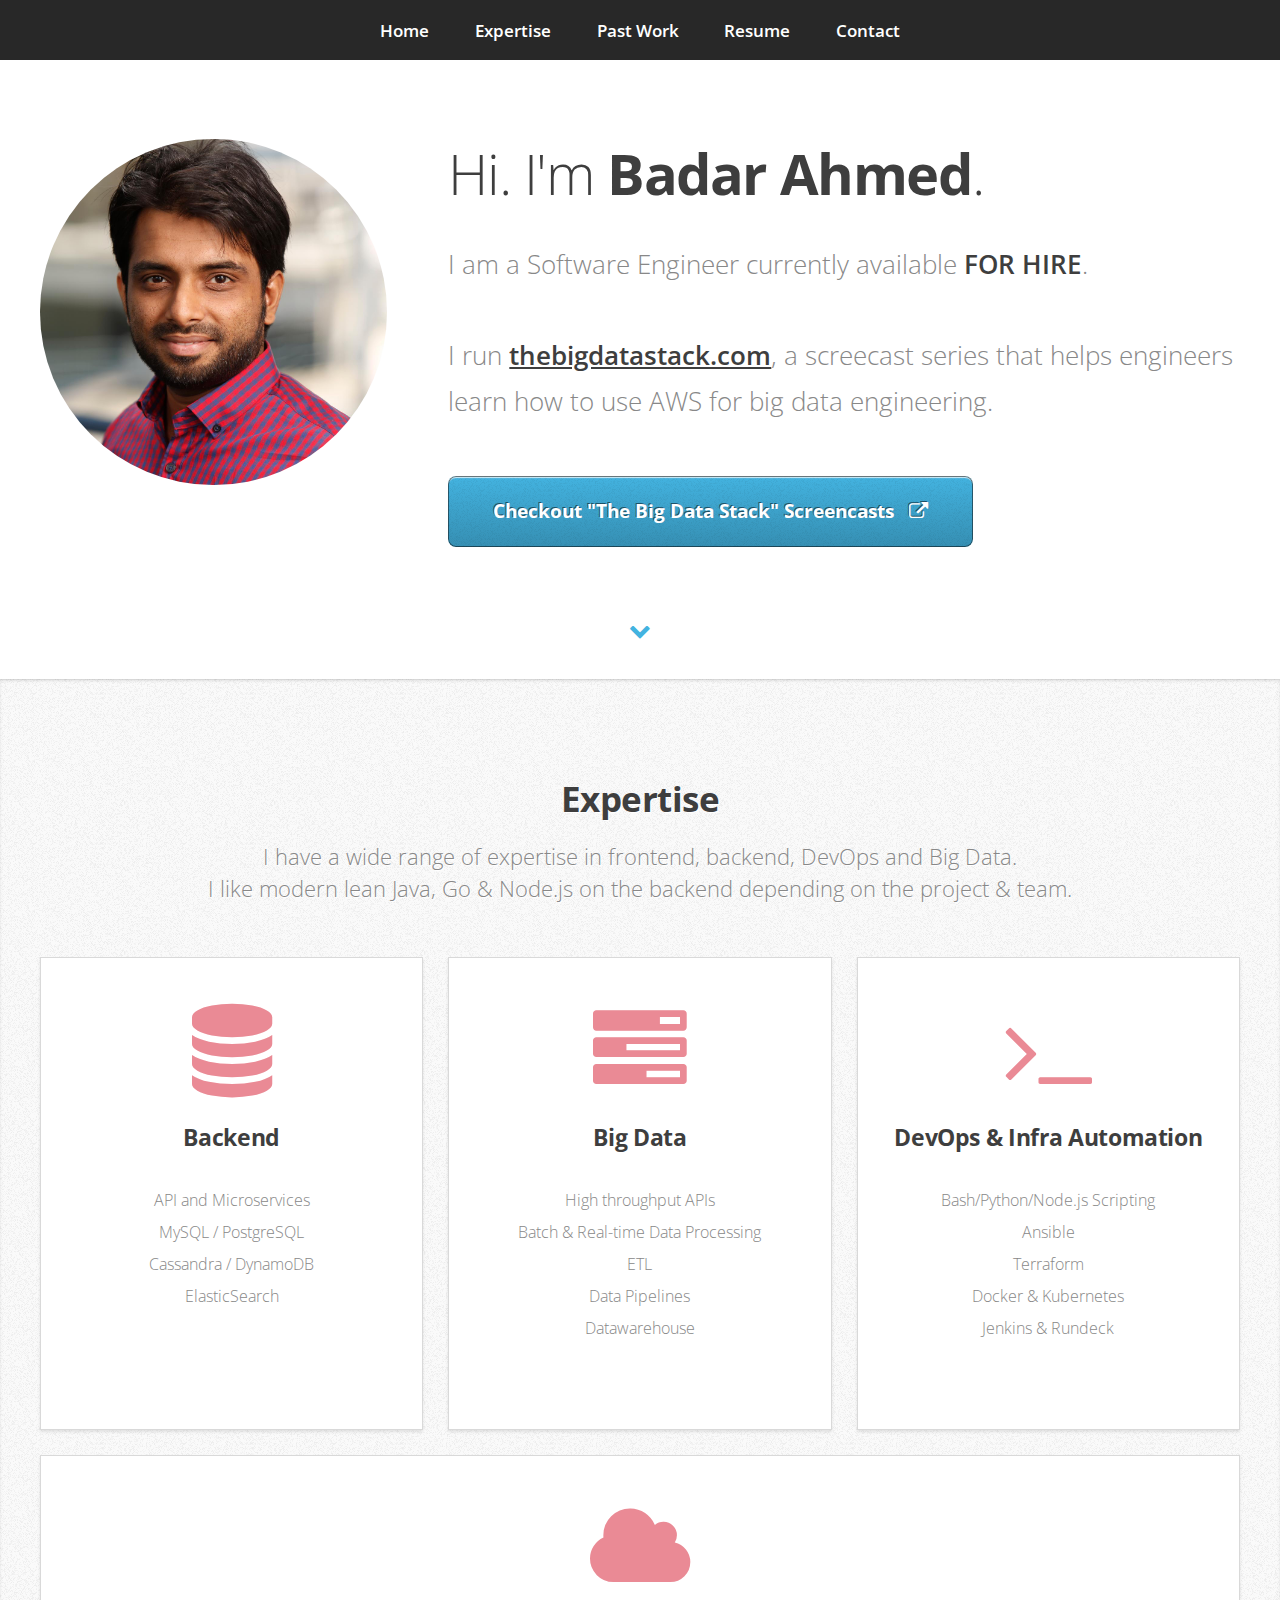
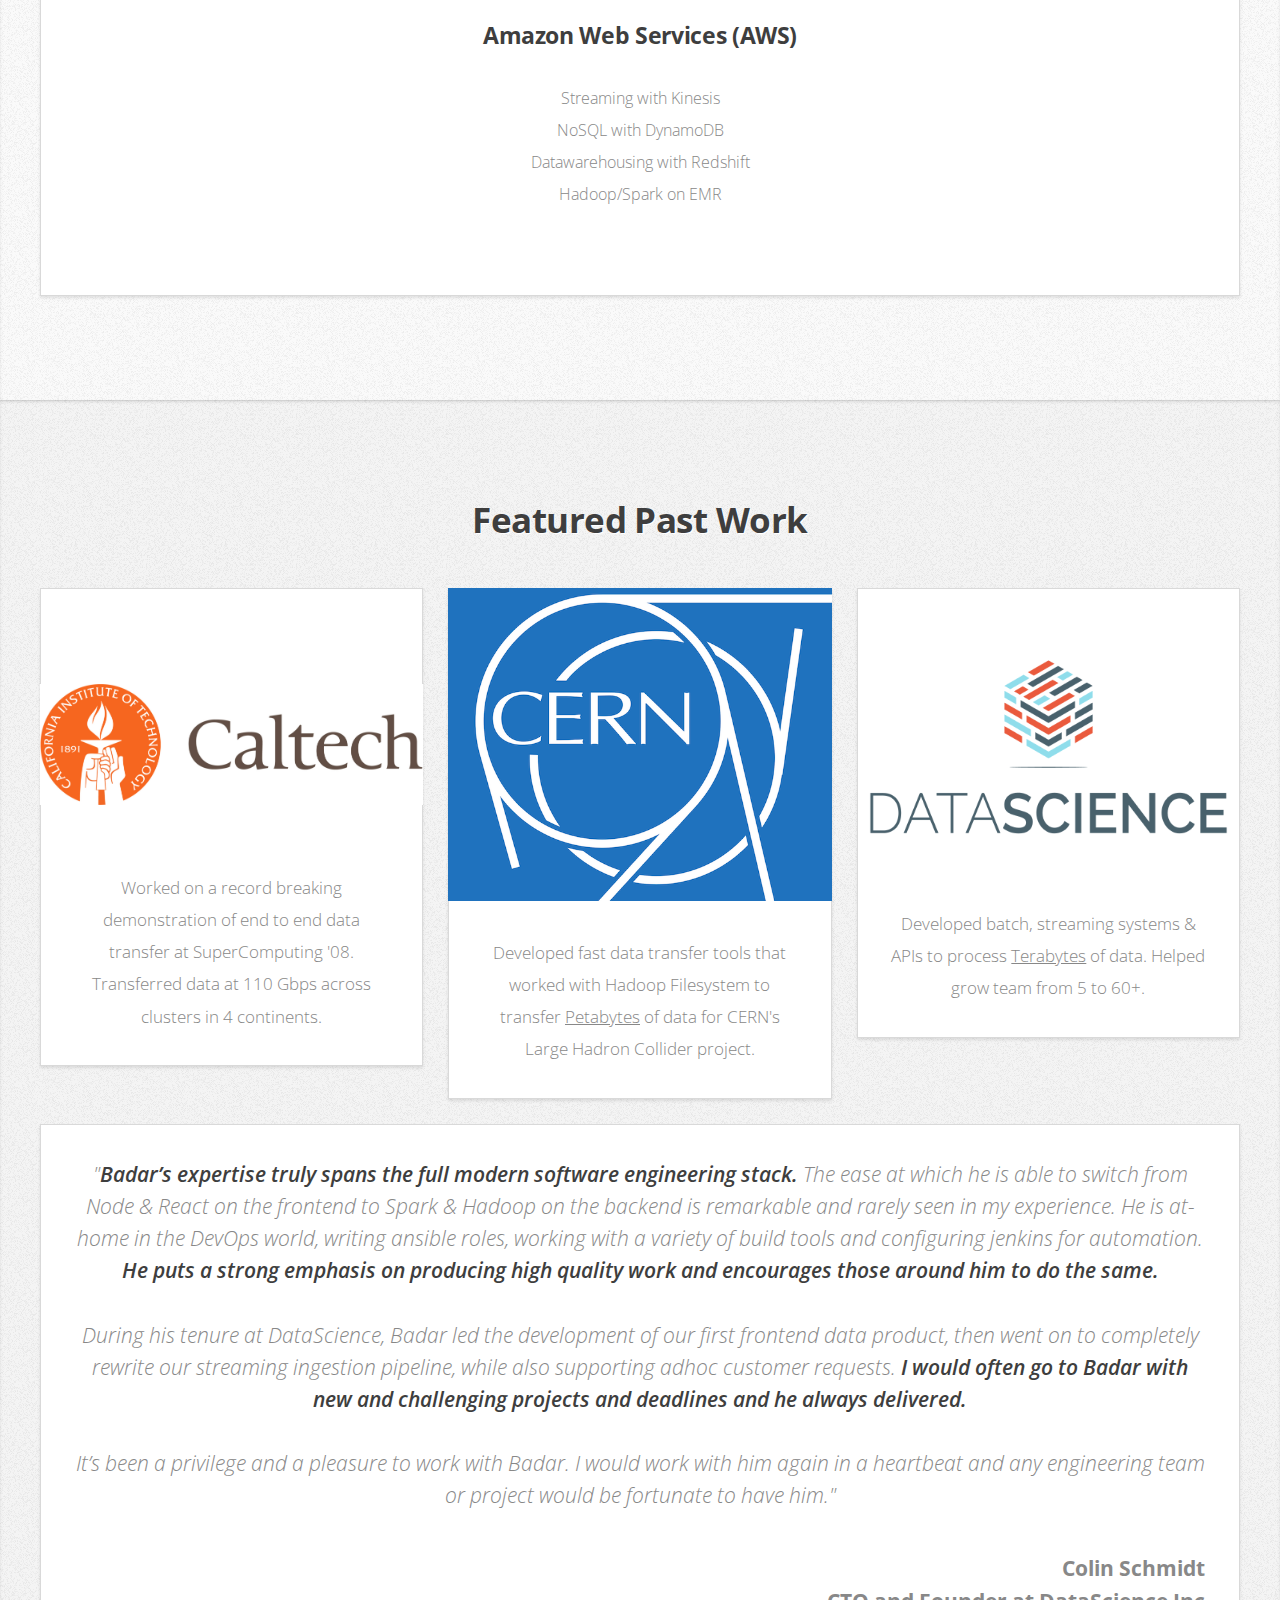
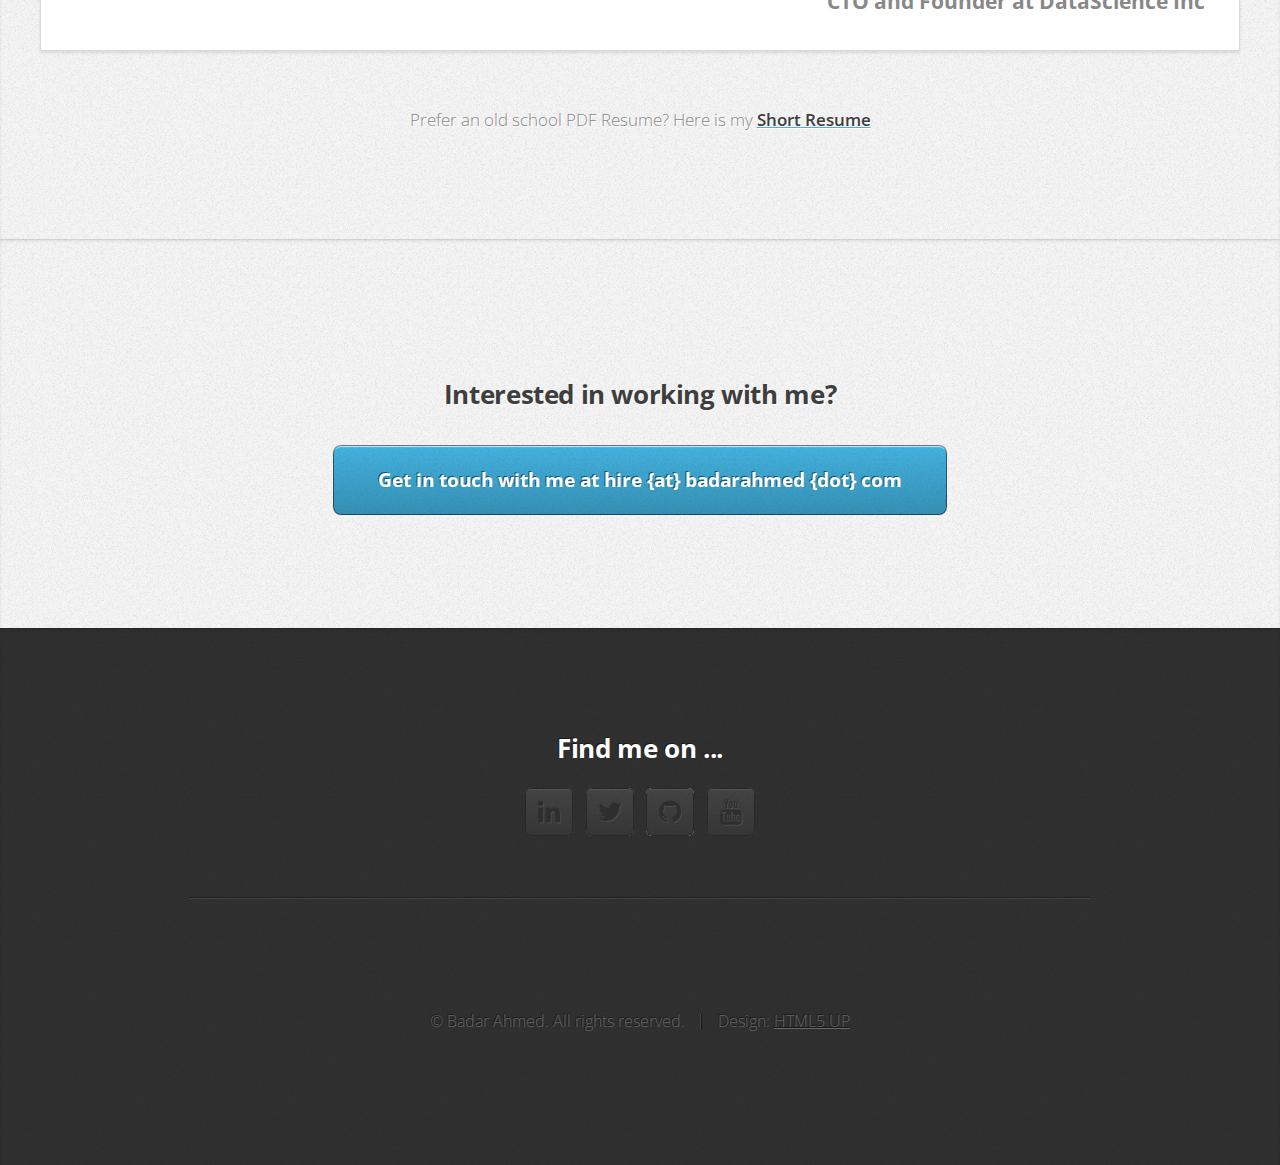
<file: badarahmed.com/index.html>
<!DOCTYPE HTML>
<html>
	<head>
		<title>Badar Ahmed - Software Engineer for Hire</title>
		<meta charset="utf-8" />
		<meta name="viewport" content="width=device-width, initial-scale=1" />
		<!--[if lte IE 8]><script src="assets/js/ie/html5shiv.js"></script><![endif]-->
		<link rel="stylesheet" href="assets/css/main.css" />
		<!--[if lte IE 8]><link rel="stylesheet" href="assets/css/ie8.css" /><![endif]-->
		<!--[if lte IE 9]><link rel="stylesheet" href="assets/css/ie9.css" /><![endif]-->
	</head>
	<body>

		<!-- Nav -->
			<nav id="nav">
				<ul class="container">
					<li><a href="#top">Home</a></li>
					<li><a href="#expertise">Expertise</a></li>
					<li><a href="#past">Past Work</a></li>
					<li><a href="resume.pdf" target="_blank">Resume</a></li>
					<li><a href="#contact">Contact</a></li>
				</ul>
			</nav>

		<!-- Home -->
			<div class="wrapper style1 first">
				<article class="container" id="top">
					<div class="row">
						<div class="4u 12u(mobile)">
							<span class="image fit"><img src="images/badar.jpg" alt="" /></span>
						</div>
						<div class="8u 12u(mobile)">
							<header>
								<h1>Hi. I'm <strong>Badar Ahmed</strong>.</h1>
							</header>
							<p>
								I am a Software Engineer currently available <strong>FOR HIRE</strong>.
								<br/><br/>
								I run <strong><a href="https://thebigdatastack.com" target="_blank">thebigdatastack.com</a></strong>, a screecast series that helps engineers learn how to use AWS for big data engineering.
							</p>
							<a href="https://thebigdatastack.com" class="button scrolly" target="_blank">Checkout "The Big Data Stack" Screencasts &nbsp; <i class="fa fa-external-link" aria-hidden="true"></i></a>
						</div>
					</div>

					<div class="row">
						<div class="12u 12u(mobile)">
							<div style="margin: 0 0 0.75em 0; text-align: center; padding-top: 2em">
								<a href="#expertise" class="scrolly">
									<span class="icon fa-chevron-down"></span>
								</a>
							</div>
						</div>
					</div>

				</article>
			</div>

		<!-- Work -->
			<div class="wrapper style2">
				<article id="expertise">
					<header>
						<h2>Expertise</h2>
						<p>
							I have a wide range of expertise in frontend, backend, DevOps and Big Data.<br/>
							I like modern lean Java, Go & Node.js on the backend depending on the project & team.<br/>
						</p>
					</header>
					<div class="container">
						<div class="row">
							<div class="4u 12u(mobile)">
								<section class="box style1">
									<span class="icon featured fa-database"></span>
									<h3>Backend</h3>
									<p>
										<ul>
											<li>API and Microservices</li>
											<li>MySQL / PostgreSQL</li>
											<li>Cassandra / DynamoDB</li>
											<li>ElasticSearch</li>
											<br/>
										</ul>
									</p>
								</section>
							</div>
							<div class="4u 12u(mobile)">
								<section class="box style1">
									<span class="icon featured fa-tasks"></span>
									<h3>Big Data</h3>
									<p>
										<ul>
											<li>High throughput APIs</li>
											<li>Batch & Real-time Data Processing</li>
											<li>ETL</li>
											<li>Data Pipelines</li>
											<li>Datawarehouse</li>
										</ul>
									</p>
								</section>
							</div>
							<div class="4u 12u(mobile)">
								<section class="box style1">
									<span class="icon featured fa-terminal"></span>
									<h3>DevOps & Infra Automation</h3>
									<p>
										<ul>
											<li>Bash/Python/Node.js Scripting</li>
											<li>Ansible</li>
											<li>Terraform</li>
											<li>Docker & Kubernetes</li>
											<li>Jenkins & Rundeck</li>
										</ul>
									</p>
								</section>
							</div>
							<div class="12u 12u(mobile)">
								<section class="box style1">
									<span class="icon featured fa-cloud"></span>
									<h3>Amazon Web Services (AWS)</h3>
									<p>
										<ul>
											<li>Streaming with Kinesis</li>
											<li>NoSQL with DynamoDB</li>
											<li>Datawarehousing with Redshift</li>
											<li>Hadoop/Spark on EMR</li>
										</ul>
									</p>
								</section>
							</div>
						</div>
					</div>
				</article>
			</div>

		<!-- Portfolio -->
			<div class="wrapper style3">
				<article id="past">
					<header>
						<h2>Featured Past Work</h2>
					</header>
					<div class="container">
						<div class="row">
							<div class="4u 12u(mobile)">
								<article class="box style2">
									<br/><br/><br/>
									<a href="#" class="image featured"><img src="images/caltech_logo.jpg" alt="" /></a>
									<br/>
									<p>Worked on a record breaking demonstration of end to end data transfer at SuperComputing '08. Transferred data at 110 Gbps across clusters in 4 continents.</p>
								</article>
							</div>
							<div class="4u 12u(mobile)">
								<article class="box style2">
									<a href="#" class="image featured"><img src="images/cern_logo.png" alt="" /></a>
									<p>Developed fast data transfer tools that worked with Hadoop Filesystem to transfer <u>Petabytes</u> of data for CERN's Large Hadron Collider project.</p>
								</article>
							</div>
							<div class="4u 12u(mobile)">
								<article class="box style2">
									<br/><br/>
									<a href="#" class="image featured"><img src="images/datascience_logo.png" alt="" /></a>
									<br/>
									<p>Developed batch, streaming systems & APIs to process <u>Terabytes</u> of data. Helped grow team from 5 to 60+.</p>
								</article>
							</div>
						</div>

						<div class="row">
							<div class="12u 12u(mobile)">
								<article class="box style2">
									<p style="font-size: 1.2em; font-style: italic;">
										"<b>Badar’s expertise truly spans the full modern software engineering stack.</b> The ease at which he is able to switch from Node & React on the frontend to Spark & Hadoop on the backend is remarkable and rarely seen in my experience. He is at-home in the DevOps world, writing ansible roles, working with a variety of build tools and configuring jenkins for automation. <b>He puts a strong emphasis on producing high quality work and encourages those around him to do the same.</b>
										<br/><br/>
										During his tenure at DataScience, Badar led the development of our first frontend data product, then went on to completely rewrite our streaming ingestion pipeline, while also supporting adhoc customer requests. <b>I would often go to Badar with new and challenging projects and deadlines and he always delivered.</b>
										<br/><br/>
										It’s been a privilege and a pleasure to work with Badar. I would work with him again in a heartbeat and any engineering team or project would be fortunate to have him."
									</p>
									<p style="text-align: right; font-size: 1.2em; font-weight: bold">
										Colin Schmidt<br/>
										CTO and Founder at DataScience Inc
									</p>
								</article>
							</div>
						</div>

						<footer>
							Prefer an old school PDF Resume? Here is my <a href = "resume.pdf" target="_blank"><strong>Short Resume</strong></a>
						</footer>
					</div>
				</article>
			</div>


		  <div class="wrapper style3">
		    <article id="contact">
		      <div class="container">
		        <p><h3>Interested in working with me?</h3></p>
		        <a id="email" class="button scrolly">Get in touch with me at hire {at} badarahmed {dot} com</a>
		      </div>
		    </article>
		  </div>

		<!-- Contact -->
			<div class="wrapper style4">
				<article id="contact" class="container 75%">
					<div>
						<div class="row">
							<div class="12u">
								<h3>Find me on ...</h3>
								<ul class="social">
									<li><a href="https://www.linkedin.com/in/badar-ahmed-955a61a" class="icon fa-linkedin" target="_blank"><span class="label">LinkedIn</span></a></li>
									<li><a href="https://twitter.com/badarahmed" class="icon fa-twitter" target="_blank"><span class="label">Twitter</span></a></li>
									<li><a href="https://github.com/badarahmed" class="icon fa-github" target="_blank"><span class="label">Github</span></a></li>
									<li><a href="https://www.youtube.com/channel/UCskgf_7LOJiS7hvJ3nPAfTA" class="icon fa-youtube" target="_blank"><span class="label">YouTube</span></a></li>
								</ul>
								<hr />
							</div>
						</div>
					</div>
					<footer>
						<ul id="copyright">
							<li>&copy; Badar Ahmed. All rights reserved.</li><li>Design: <a href="http://html5up.net">HTML5 UP</a></li>
						</ul>
					</footer>
				</article>
			</div>

		<!-- Scripts -->
			<script src="assets/js/jquery.min.js"></script>
			<script src="assets/js/jquery.scrolly.min.js"></script>
			<script src="assets/js/skel.min.js"></script>
			<script src="assets/js/skel-viewport.min.js"></script>
			<script src="assets/js/util.js"></script>
			<!--[if lte IE 8]><script src="assets/js/ie/respond.min.js"></script><![endif]-->
			<script src="assets/js/main.js"></script>

			<!-- Drip -->
			<script type="text/javascript">
			  var _dcq = _dcq || [];
			  var _dcs = _dcs || {};
			  _dcs.account = '5948577';

			  (function() {
					$("#email").click(function() {
						var user = "hire";
						var domain = "badarahmed.com";
						window.location.href = "mailto:" + user + "@" + domain;
					});

			    var dc = document.createElement('script');
			    dc.type = 'text/javascript'; dc.async = true;
			    dc.src = '//tag.getdrip.com/5948577.js';
			    var s = document.getElementsByTagName('script')[0];
			    s.parentNode.insertBefore(dc, s);
			  })();
			</script>

			<!-- GA -->
			<script>
			  (function(i,s,o,g,r,a,m){i['GoogleAnalyticsObject']=r;i[r]=i[r]||function(){
			  (i[r].q=i[r].q||[]).push(arguments)},i[r].l=1*new Date();a=s.createElement(o),
			  m=s.getElementsByTagName(o)[0];a.async=1;a.src=g;m.parentNode.insertBefore(a,m)
			  })(window,document,'script','https://www.google-analytics.com/analytics.js','ga');

			  ga('create', 'UA-77706610-4', 'auto');
			  ga('send', 'pageview');

			</script>
	</body>
</html>
</file>
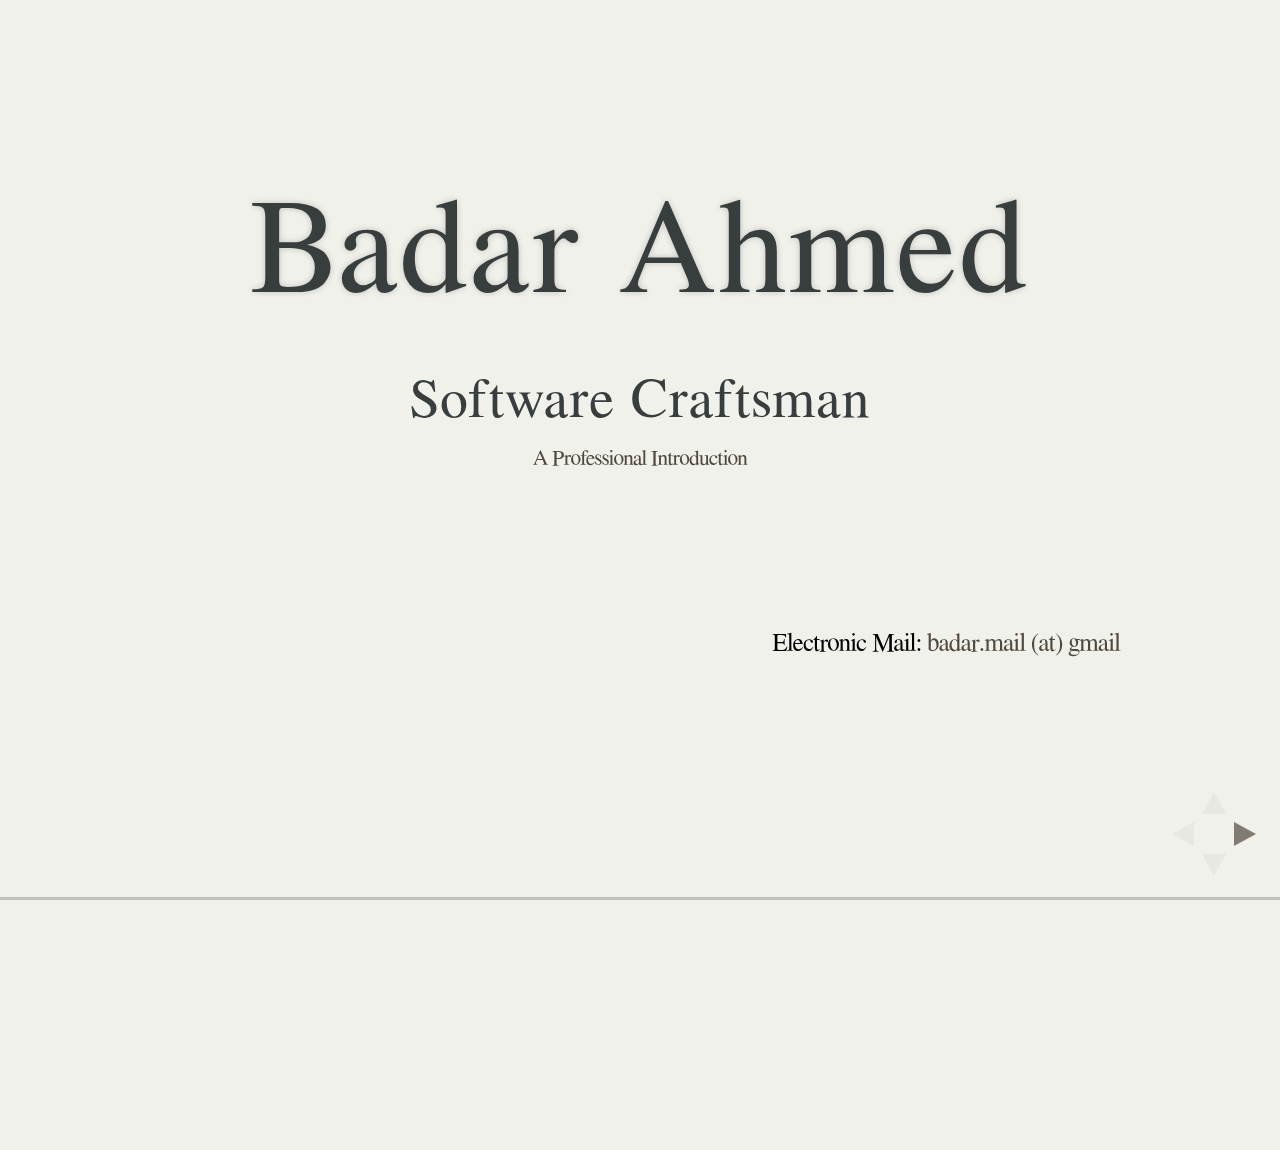
<file: jekyll-blog/cv/index.html>
<!DOCTYPE html>
<html>
<head>
  <title>Badar Ahmed</title>
  <meta charset='UTF-8'/>
  <meta name='viewport' content='initial-scale=1,maximum-scale=1,user-scalable=no' />
  <link href='reveal/reveal.css' rel='stylesheet' />
  <link href='reveal/serif.css' rel='stylesheet' id='theme' />
  <!-- <link href='reveal/pdf.css' rel='stylesheet' /> -->
  <style>
  	
  </style>
</head>
<body>
  <div class="reveal">
  <div class="slides">
	    
    <section>
		<h1>Badar Ahmed</h1>
		<br/>
		<h3>Software Craftsman</h3>
		<p>
			<small><a href="http://badarahmed.github.io">A Professional Introduction</a></small>
		</p>
		<br/><br/><br/>
		<div style="float: right">
			<p style="font-size: 0.7em">
				Electronic Mail: 
				<a href="mailto:badar.mail@gmail.com">
					badar.mail (at) gmail
				</a>
			</p>
		</div>
	</section>

	<section>
		<h2>Badar Ahmed</h2>
		<br/>
		
		<b>Full Stack Software Engineer</b> <br/><br/><br/>
		<i>
		C/C++ &nbsp;&nbsp; Java &nbsp;&nbsp; C# &nbsp;&nbsp; PHP <br/><br/>
		Javascript
		</i>
	</section>

	<section>
		<h2>Highlights</h2>
		<br/><br/>
		<ol>
			<li> <h3> Bachelors in Computer Science </h3> </li>
		</ol>
	</section>

	<section>
		<h2>Highlights</h2>
		<br/><br/>
		<ol>
			<li> <h4> Bachelors in Computer Science </h4> </li>
			<li> <h3> Fellowship at California Institute of Technology (Caltech) </h3> </li>
		</ol>
	</section>

	<section>
		<h2>Highlights</h2>
		<br/><br/>
		<ol>
			<li> <h4> Bachelors in Computer Science </h4> </li>
			<li> <h4> Fellowship @ California Institute of Technology (Caltech) </h4> </li>
			<li> <h3> Full Stack Web Engineer @ ElephantDrive </h3> </li>
		</ol>
	</section>

	<section>
		<h2>Highlights</h2>
		<br/><br/>
		<ol>
			<li>Bachelors in Computer Science </li>
			<li>Fellowship @ California Institute of Technology (Caltech)</li>
			<li>Full Stack Web Engineer @ ElephantDrive</li>
		</ol>
		<br/><br/><br/>
		<h3> 6 years of Professional <br/> Software Development experience </h3>
	</section>

	<section>
		<h2>Highlights</h2>
		<br/>
		<h3> <i>Part 2</i> </h3>
		<br/>
		<ol>
			<li> Some influences </li>
			<li> Current Areas of Interest </li>
			<li> Future! </li>
		</ol>
	</section>

	<section>
		<h1>2004 - 2008</h1>
		<h2>Bachelors in Computer Science</h2>
	</section>

	<section>
		<h2>Bachelors in Computer Science</h2>
		<br/><br/>
		<ul>
			<li> Designed & developed a Distributed Hashtable (DHT) Peer-to-peer library in C/C++ </li>
			<br/>
			<li> After graduation worked as a Research Associate with Caltech on collaborative project with <a href="http://home.web.cern.ch/">European Center for Nuclear Research (CERN)</a> </li>
		</ul>
	</section>

	<section>
		<h1>2009 - 2010</h1>
		<h2>Fellowship at Caltech</h2>
	</section>

	<section>
		<h2>Fellowship at Caltech</h2>
		<br/>
		<h4>Language/Tools Used: Java & Hadoop</h4>
		<br/><br/>
		<ul>
			<li> Worked on a collaborative project between <a href="http://home.web.cern.ch/">CERN</a> & <a href="http://hep.caltech.edu/cms/">Caltech</a>  at the High Energy Physics Department at Caltech </li>
			<br/>
			<li> Developed integrations for Caltech/CERN's <a href="http://monalisa.cern.ch/FDT/">Fast Data Transfer</a> tool & the <a href="http://hadoop.apache.org/">Hadoop File System</a> </li>
			<br/>
			<li>Part of the Caltech team's record breaking demonstration of bi-directional peak throughput of <b>119 Gbps</b> at SuperComputing 2009</li>
		</ul>
	</section>

	<section>
		<a href="http://supercomputing.caltech.edu/archive/sc09/index.html">
			http://supercomputing.caltech.edu/archive/sc09/index.html
		</a>
		<img src="supercomputing09.png" />
	</section>

	<section>
		<a href="http://iopscience.iop.org/1742-6596/331/5/052014">
			<b>Published paper at the International Conference in <br/>
				High Energy and Nuclear Physics (CHEP) 2010</b>
		</a>
		<br/><br/>
		<img src="paper-chep2010-0.png" />
		<br/><br/>
		<img src="paper-chep2010.png" />
	</section>

	<section>
		<h1>2010 - Present</h1>
		<h3>Full Stack Web Engineer @ ElephantDrive</h3>
	</section>

	<section>
		<h3>Full Stack Web Engineer @ ElephantDrive</h3>
		<br/>
		<ul>
			<li>Worked across the stack</li>
			<li>.NET APIs, web backend</li>
			<li>Windows & Linux sys admin & devops</li>
			<li>Frontend design & development</li>
			<br/>
			<li> Took many self driven initiatives to improve codebase, UX/UI, work more efficiently with better tools across the team</li>
			<br/>
			<li>Interfaced with Sales, Marketing & Tech Support to to create customer feedback loop</li>
		</ul>
	</section>

	<section>
		<h3>Full Stack Web Engineer @ ElephantDrive</h3>
		<br/>
		<ul style="font-size: 0.8em">
			<li> Helped hire engineers, conducted interviews, lead internal & consulting resources on different projects </li>
			<br/>
			<li> Helped ElephantDrive launch products & develop integrations on an array of different platforms including: </li>
			<ul>
				<li>Android</li>
				<li>D-link NAS</li>
				<li>Western Digital NAS</li>
				<li>Drobo NAS</li>
				<li>Synology NAS</li>
			</ul>
		</ul>
	</section>

	<section>
		<h3>Full Stack Web Engineer @ ElephantDrive</h3>
		<br/>
		<h4>Language/Tools Used</h4>
		<br/>
		<ul>
			<li> C# / .NET (Web Forms, ASMX, MVC 5, Web API 2) </li>
			<li> PHP </li>
			<li> Wordpress </li>
			<li> Javascript, Backbone.js, React.js, Node.js </li>
			<li> Mocha.js, Casper.js, PhantomJS </li>
			<li> Bootstrap CSS, Less </li>
			<li> SVN and Git </li>
			<li> JIRA, Zendesk, Basecamp </li>
			<li> AWS Cloud Platform (EC2, S3, ELB, Cloudfront) </li>
			<li> Google Analytics </li>
		</ul>
	</section>

	<section>
		<h1> <i>Part 2 </i> → </h2>
	</section>

	<section>
		<h2>Some Influences</h2>
		<br/>
		<a href="https://gettingreal.37signals.com/">
			<img src="getting-real-2.png" />
			<img src="getting-real.png" /> 
		</a>
	</section>

	<section>
		<h2>Some Influences</h2>
		<br/>
		<a href="http://37signals.com/rework/"> <img src="rework.png" /> </a>
	</section>

	<section>
		<h2>Some Influences</h2>
		<br/>
		<a href="http://www.paulgraham.com/articles.html"> <img src="pg-essays.png" /> </a>
	</section>

	<section>
		<h2>Some Influences</h2>
		<br/>
		<a href="http://www.paulgraham.com/articles.html"> <img src="martin-fowler.png" /> </a>
	</section>

	<section>
		<h2>Current Areas of Interest</h2>
		<br/>
		<ul>
			<li>Developing client heavy frontend web applications (using tools such as backbone.js & react.js)</li>
			<br/>
			<li>Polygot SOA / Microservices Architecture</li>
			<br/>
			<li>Containerization of Applications using LXC & Docker</li>
			<br/>
			<li>Clusterization of infrastructure using Apache Mesos and CoreOS</li>
			<br/>
			<li>Combining polygot microservices, containers & clusters as a new paradigm for Distributed Systems development</li>
		</ul>
	</section>

	<section>
		<h2>Current Areas of Interest</h2>
		<br/>
		<img src="backbone-react.jpg" />
	</section>

	<section>
		<h2>Current Areas of Interest</h2>
		<br/>
		<img src="12factor.png" /> <br/>
		<img src="docker2.png" /> <br/>
		<img src="mesos.png" />
	</section>

	<section>
		<h2>Future</h2>
		<br/>
		Interested in helping <b>you & your company</b> build great software!
	</section>

	<section>
		<h2>Future</h2>
		<br/>
		<b> Would love to work with you in a role <br/> where I can contribute to .. </b>
		<br/><br/>
		<ul>
			<li> Building modular & scaleable software systems </li>
			<li> Contribute to product vision & help drive it forward </li>
			<li> Contribute to product, team & company growth </li>
		</ul>
	</section>

  </div>
  </div>
  <script src='reveal/reveal.min.js'></script>
  <script>
	Reveal.initialize({
		controls: true,
		progress: true,
		history: true,
		center: true,

		theme: Reveal.getQueryHash().theme,
		transition: Reveal.getQueryHash().transition || 'default'
	});
  </script>
</body>
</file>
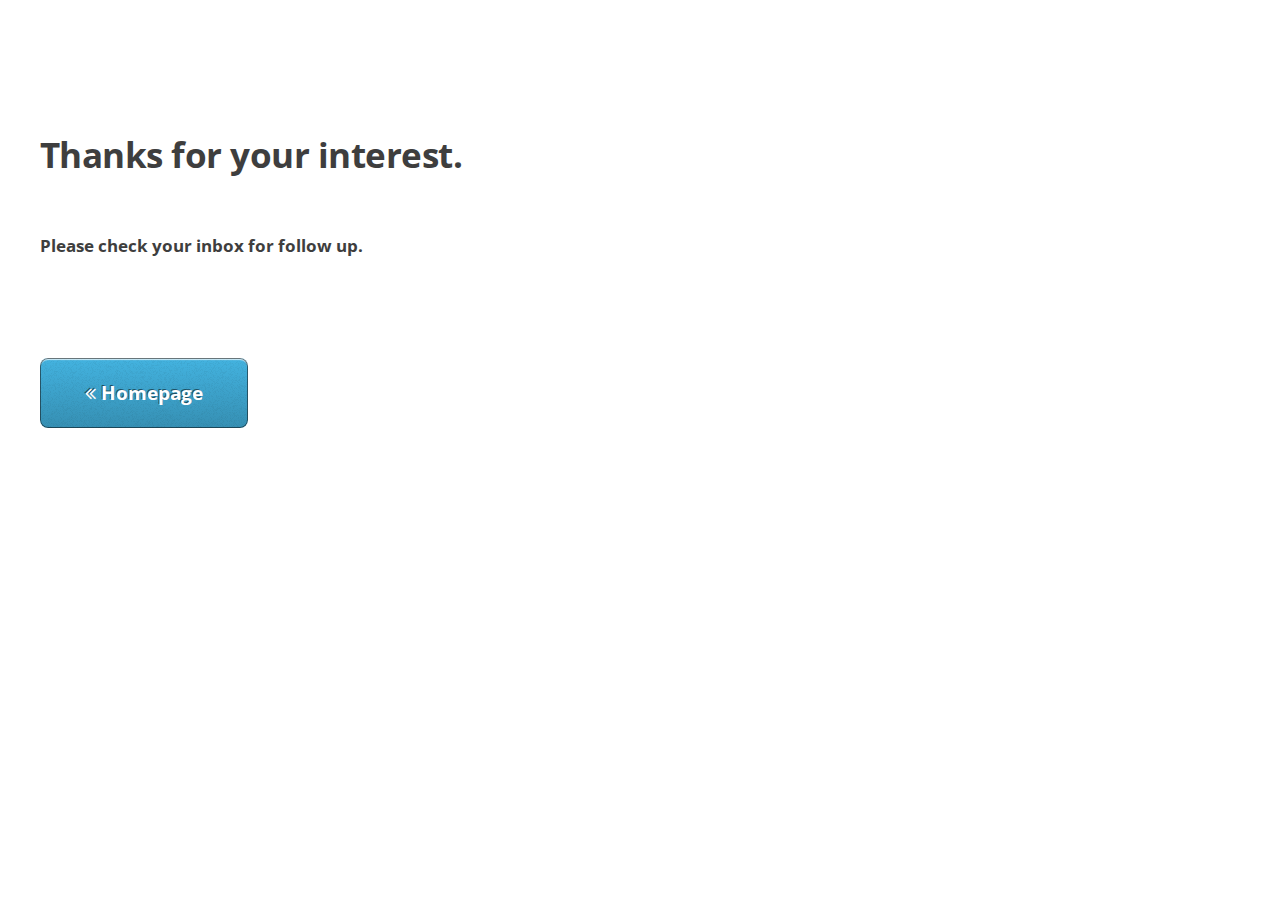
<file: badarahmed.com/thanks.html>
<!DOCTYPE HTML>
<!--
	Miniport by HTML5 UP
	html5up.net | @ajlkn
	Free for personal and commercial use under the CCA 3.0 license (html5up.net/license)
-->
<html>
	<head>
		<title>Badar Ahmed - Data Engineer for Hire</title>
		<meta charset="utf-8" />
		<meta name="viewport" content="width=device-width, initial-scale=1" />
		<!--[if lte IE 8]><script src="assets/js/ie/html5shiv.js"></script><![endif]-->
		<link rel="stylesheet" href="assets/css/main.css" />
		<!--[if lte IE 8]><link rel="stylesheet" href="assets/css/ie8.css" /><![endif]-->
		<!--[if lte IE 9]><link rel="stylesheet" href="assets/css/ie9.css" /><![endif]-->
	</head>
	<body>

		<!-- Home -->
			<div class="wrapper style1 first">
				<article class="container" id="top">
					<div class="row">
						<div class="12u 12u(mobile)">
							<header>
								<h2>Thanks for your interest.</h2>
								<br/>
								<h4>Please check your inbox for follow up.</h4>
								<br/>
							</header>
							<a href="/" class="button"><i class="fa fa-angle-double-left" aria-hidden="true"></i> Homepage</a>
						</div>
					</div>

				</article>
			</div>

		<!-- Scripts -->
			<script src="assets/js/jquery.min.js"></script>
			<script src="assets/js/jquery.scrolly.min.js"></script>
			<script src="assets/js/skel.min.js"></script>
			<script src="assets/js/skel-viewport.min.js"></script>
			<script src="assets/js/util.js"></script>
			<!--[if lte IE 8]><script src="assets/js/ie/respond.min.js"></script><![endif]-->
			<script src="assets/js/main.js"></script>

			<!-- Drip -->
			<script type="text/javascript">
			  var _dcq = _dcq || [];
			  var _dcs = _dcs || {};
			  _dcs.account = '5948577';

			  (function() {
			    var dc = document.createElement('script');
			    dc.type = 'text/javascript'; dc.async = true;
			    dc.src = '//tag.getdrip.com/5948577.js';
			    var s = document.getElementsByTagName('script')[0];
			    s.parentNode.insertBefore(dc, s);
			  })();
			</script>

			<!-- GA -->
			<script>
			  (function(i,s,o,g,r,a,m){i['GoogleAnalyticsObject']=r;i[r]=i[r]||function(){
			  (i[r].q=i[r].q||[]).push(arguments)},i[r].l=1*new Date();a=s.createElement(o),
			  m=s.getElementsByTagName(o)[0];a.async=1;a.src=g;m.parentNode.insertBefore(a,m)
			  })(window,document,'script','https://www.google-analytics.com/analytics.js','ga');

			  ga('create', 'UA-77706610-4', 'auto');
			  ga('send', 'pageview');

			</script>
	</body>
</html>
</file>
<file: badarahmed.com/assets/css/ie8.css>
/*
	Miniport by HTML5 UP
	html5up.net | @ajlkn
	Free for personal and commercial use under the CCA 3.0 license (html5up.net/license)
*/

/* Basic */

	form input[type=text],
	form input[type=password],
	form select,
	form textarea {
		position: relative;
		-ms-behavior: url("assets/js/ie/PIE.htc");
	}

	input[type="button"],
	input[type="submit"],
	input[type="reset"],
	button,
	.button {
		position: relative;
		-ms-behavior: url("assets/js/ie/PIE.htc");
	}

/* Section/Article */

	section > .last-child,
	article > .last-child,
	section.last-child,
	article.last-child {
		margin-bottom: 0;
	}

/* Box */

	.box {
		border: solid 1px #ddd;
	}

/* List */

	ul.social li a {
		position: relative;
		top: 0 !important;
		overflow: hidden;
		-ms-behavior: url("assets/js/ie/PIE.htc");
	}

		ul.social li a:before {
			background: none;
		}

/* Wrappers */

	.wrapper {
		border-top: solid 1px #ddd;
	}

/* Nav */

	#nav a {
		position: relative;
		-ms-behavior: url("assets/js/ie/PIE.htc");
	}

/* Articles */

	#top .image {
		position: relative;
		-ms-behavior: url("assets/js/ie/PIE.htc");
	}

		#top .image img {
			position: relative;
			-ms-behavior: url("assets/js/ie/PIE.htc");
		}
</file>
<file: badarahmed.com/assets/css/ie9.css>
/*
	Miniport by HTML5 UP
	html5up.net | @ajlkn
	Free for personal and commercial use under the CCA 3.0 license (html5up.net/license)
*/

/* Button */

	input[type="button"],
	input[type="submit"],
	input[type="reset"],
	button,
	.button {
		background-image: url("images/ie/grad0-20.svg");
	}

/* List */

	ul.social li a:before {
		background-image: url("images/ie/grad0-20.svg");
	}
</file>
<file: jekyll-blog/cv/reveal/reveal.css>
@charset "UTF-8";

/*!
 * reveal.js
 * http://lab.hakim.se/reveal-js
 * MIT licensed
 *
 * Copyright (C) 2014 Hakim El Hattab, http://hakim.se
 */


/*********************************************
 * RESET STYLES
 *********************************************/

html, body, .reveal div, .reveal span, .reveal applet, .reveal object, .reveal iframe,
.reveal h1, .reveal h2, .reveal h3, .reveal h4, .reveal h5, .reveal h6, .reveal p, .reveal blockquote, .reveal pre,
.reveal a, .reveal abbr, .reveal acronym, .reveal address, .reveal big, .reveal cite, .reveal code,
.reveal del, .reveal dfn, .reveal em, .reveal img, .reveal ins, .reveal kbd, .reveal q, .reveal s, .reveal samp,
.reveal small, .reveal strike, .reveal strong, .reveal sub, .reveal sup, .reveal tt, .reveal var,
.reveal b, .reveal u, .reveal i, .reveal center,
.reveal dl, .reveal dt, .reveal dd, .reveal ol, .reveal ul, .reveal li,
.reveal fieldset, .reveal form, .reveal label, .reveal legend,
.reveal table, .reveal caption, .reveal tbody, .reveal tfoot, .reveal thead, .reveal tr, .reveal th, .reveal td,
.reveal article, .reveal aside, .reveal canvas, .reveal details, .reveal embed,
.reveal figure, .reveal figcaption, .reveal footer, .reveal header, .reveal hgroup,
.reveal menu, .reveal nav, .reveal output, .reveal ruby, .reveal section, .reveal summary,
.reveal time, .reveal mark, .reveal audio, video {
	margin: 0;
	padding: 0;
	border: 0;
	font-size: 100%;
	font: inherit;
	vertical-align: baseline;
}

.reveal article, .reveal aside, .reveal details, .reveal figcaption, .reveal figure,
.reveal footer, .reveal header, .reveal hgroup, .reveal menu, .reveal nav, .reveal section {
	display: block;
}


/*********************************************
 * GLOBAL STYLES
 *********************************************/

html,
body {
	width: 100%;
	height: 100%;
	overflow: hidden;
}

body {
	position: relative;
	line-height: 1;
}

::selection {
	background: #FF5E99;
	color: #fff;
	text-shadow: none;
}


/*********************************************
 * HEADERS
 *********************************************/

.reveal h1,
.reveal h2,
.reveal h3,
.reveal h4,
.reveal h5,
.reveal h6 {
	-webkit-hyphens: auto;
	   -moz-hyphens: auto;
	        hyphens: auto;

	word-wrap: break-word;
	line-height: 1;
}

.reveal h1 { font-size: 3.77em; }
.reveal h2 { font-size: 2.11em;	}
.reveal h3 { font-size: 1.55em;	}
.reveal h4 { font-size: 1em;	}


/*********************************************
 * VIEW FRAGMENTS
 *********************************************/

.reveal .slides section .fragment {
	opacity: 0;

	-webkit-transition: all .2s ease;
	   -moz-transition: all .2s ease;
	    -ms-transition: all .2s ease;
	     -o-transition: all .2s ease;
	        transition: all .2s ease;
}
	.reveal .slides section .fragment.visible {
		opacity: 1;
	}

.reveal .slides section .fragment.grow {
	opacity: 1;
}
	.reveal .slides section .fragment.grow.visible {
		-webkit-transform: scale( 1.3 );
		   -moz-transform: scale( 1.3 );
		    -ms-transform: scale( 1.3 );
		     -o-transform: scale( 1.3 );
		        transform: scale( 1.3 );
	}

.reveal .slides section .fragment.shrink {
	opacity: 1;
}
	.reveal .slides section .fragment.shrink.visible {
		-webkit-transform: scale( 0.7 );
		   -moz-transform: scale( 0.7 );
		    -ms-transform: scale( 0.7 );
		     -o-transform: scale( 0.7 );
		        transform: scale( 0.7 );
	}

.reveal .slides section .fragment.zoom-in {
	opacity: 0;

	-webkit-transform: scale( 0.1 );
	   -moz-transform: scale( 0.1 );
	    -ms-transform: scale( 0.1 );
	     -o-transform: scale( 0.1 );
	        transform: scale( 0.1 );
}

	.reveal .slides section .fragment.zoom-in.visible {
		opacity: 1;

		-webkit-transform: scale( 1 );
		   -moz-transform: scale( 1 );
		    -ms-transform: scale( 1 );
		     -o-transform: scale( 1 );
		        transform: scale( 1 );
	}

.reveal .slides section .fragment.roll-in {
	opacity: 0;

	-webkit-transform: rotateX( 90deg );
	   -moz-transform: rotateX( 90deg );
	    -ms-transform: rotateX( 90deg );
	     -o-transform: rotateX( 90deg );
	        transform: rotateX( 90deg );
}
	.reveal .slides section .fragment.roll-in.visible {
		opacity: 1;

		-webkit-transform: rotateX( 0 );
		   -moz-transform: rotateX( 0 );
		    -ms-transform: rotateX( 0 );
		     -o-transform: rotateX( 0 );
		        transform: rotateX( 0 );
	}

.reveal .slides section .fragment.fade-out {
	opacity: 1;
}
	.reveal .slides section .fragment.fade-out.visible {
		opacity: 0;
	}

.reveal .slides section .fragment.semi-fade-out {
	opacity: 1;
}
	.reveal .slides section .fragment.semi-fade-out.visible {
		opacity: 0.5;
	}

.reveal .slides section .fragment.current-visible {
	opacity:0;
}

.reveal .slides section .fragment.current-visible.current-fragment {
	opacity:1;
}

.reveal .slides section .fragment.highlight-red,
.reveal .slides section .fragment.highlight-current-red,
.reveal .slides section .fragment.highlight-green,
.reveal .slides section .fragment.highlight-current-green,
.reveal .slides section .fragment.highlight-blue,
.reveal .slides section .fragment.highlight-current-blue {
	opacity: 1;
}
	.reveal .slides section .fragment.highlight-red.visible {
		color: #ff2c2d
	}
	.reveal .slides section .fragment.highlight-green.visible {
		color: #17ff2e;
	}
	.reveal .slides section .fragment.highlight-blue.visible {
		color: #1b91ff;
	}

.reveal .slides section .fragment.highlight-current-red.current-fragment {
	color: #ff2c2d
}
.reveal .slides section .fragment.highlight-current-green.current-fragment {
	color: #17ff2e;
}
.reveal .slides section .fragment.highlight-current-blue.current-fragment {
	color: #1b91ff;
}


/*********************************************
 * DEFAULT ELEMENT STYLES
 *********************************************/

/* Fixes issue in Chrome where italic fonts did not appear when printing to PDF */
.reveal:after {
  content: '';
  font-style: italic;
}

.reveal iframe {
	z-index: 1;
}

/* Ensure certain elements are never larger than the slide itself */
.reveal img,
.reveal video,
.reveal iframe {
	max-width: 95%;
	max-height: 95%;
}

/** Prevents layering issues in certain browser/transition combinations */
.reveal a {
	position: relative;
}

.reveal strong,
.reveal b {
	font-weight: bold;
}

.reveal em,
.reveal i {
	font-style: italic;
}

.reveal ol,
.reveal ul {
	display: inline-block;

	text-align: left;
	margin: 0 0 0 1em;
}

.reveal ol {
	list-style-type: decimal;
}

.reveal ul {
	list-style-type: disc;
}

.reveal ul ul {
	list-style-type: square;
}

.reveal ul ul ul {
	list-style-type: circle;
}

.reveal ul ul,
.reveal ul ol,
.reveal ol ol,
.reveal ol ul {
	display: block;
	margin-left: 40px;
}

.reveal p {
	margin-bottom: 10px;
	line-height: 1.2em;
}

.reveal q,
.reveal blockquote {
	quotes: none;
}

.reveal blockquote {
	display: block;
	position: relative;
	width: 70%;
	margin: 5px auto;
	padding: 5px;

	font-style: italic;
	background: rgba(255, 255, 255, 0.05);
	box-shadow: 0px 0px 2px rgba(0,0,0,0.2);
}
	.reveal blockquote p:first-child,
	.reveal blockquote p:last-child {
		display: inline-block;
	}

.reveal q {
	font-style: italic;
}

.reveal pre {
	display: block;
	position: relative;
	width: 90%;
	margin: 15px auto;

	text-align: left;
	font-size: 0.55em;
	font-family: monospace;
	line-height: 1.2em;

	word-wrap: break-word;

	box-shadow: 0px 0px 6px rgba(0,0,0,0.3);
}
.reveal code {
	font-family: monospace;
}
.reveal pre code {
	padding: 5px;
	overflow: auto;
	max-height: 400px;
	word-wrap: normal;
}
.reveal pre.stretch code {
	height: 100%;
	max-height: 100%;

	-webkit-box-sizing: border-box;
	   -moz-box-sizing: border-box;
	        box-sizing: border-box;
}

.reveal table th,
.reveal table td {
	text-align: left;
	padding-right: .3em;
}

.reveal table th {
	font-weight: bold;
}

.reveal sup {
	vertical-align: super;
}
.reveal sub {
	vertical-align: sub;
}

.reveal small {
	display: inline-block;
	font-size: 0.6em;
	line-height: 1.2em;
	vertical-align: top;
}

.reveal small * {
	vertical-align: top;
}

.reveal .stretch {
	max-width: none;
	max-height: none;
}


/*********************************************
 * CONTROLS
 *********************************************/

.reveal .controls {
	display: none;
	position: fixed;
	width: 110px;
	height: 110px;
	z-index: 30;
	right: 10px;
	bottom: 10px;
}

.reveal .controls div {
	position: absolute;
	opacity: 0.05;
	width: 0;
	height: 0;
	border: 12px solid transparent;

	-moz-transform: scale(.9999);

	-webkit-transition: all 0.2s ease;
	   -moz-transition: all 0.2s ease;
	    -ms-transition: all 0.2s ease;
	     -o-transition: all 0.2s ease;
	        transition: all 0.2s ease;
}

.reveal .controls div.enabled {
	opacity: 0.7;
	cursor: pointer;
}

.reveal .controls div.enabled:active {
	margin-top: 1px;
}

	.reveal .controls div.navigate-left {
		top: 42px;

		border-right-width: 22px;
		border-right-color: #eee;
	}
		.reveal .controls div.navigate-left.fragmented {
			opacity: 0.3;
		}

	.reveal .controls div.navigate-right {
		left: 74px;
		top: 42px;

		border-left-width: 22px;
		border-left-color: #eee;
	}
		.reveal .controls div.navigate-right.fragmented {
			opacity: 0.3;
		}

	.reveal .controls div.navigate-up {
		left: 42px;

		border-bottom-width: 22px;
		border-bottom-color: #eee;
	}
		.reveal .controls div.navigate-up.fragmented {
			opacity: 0.3;
		}

	.reveal .controls div.navigate-down {
		left: 42px;
		top: 74px;

		border-top-width: 22px;
		border-top-color: #eee;
	}
		.reveal .controls div.navigate-down.fragmented {
			opacity: 0.3;
		}


/*********************************************
 * PROGRESS BAR
 *********************************************/

.reveal .progress {
	position: fixed;
	display: none;
	height: 3px;
	width: 100%;
	bottom: 0;
	left: 0;
	z-index: 10;
}
	.reveal .progress:after {
		content: '';
		display: 'block';
		position: absolute;
		height: 20px;
		width: 100%;
		top: -20px;
	}
	.reveal .progress span {
		display: block;
		height: 100%;
		width: 0px;

		-webkit-transition: width 800ms cubic-bezier(0.260, 0.860, 0.440, 0.985);
		   -moz-transition: width 800ms cubic-bezier(0.260, 0.860, 0.440, 0.985);
		    -ms-transition: width 800ms cubic-bezier(0.260, 0.860, 0.440, 0.985);
		     -o-transition: width 800ms cubic-bezier(0.260, 0.860, 0.440, 0.985);
		        transition: width 800ms cubic-bezier(0.260, 0.860, 0.440, 0.985);
	}

/*********************************************
 * SLIDE NUMBER
 *********************************************/

.reveal .slide-number {
	position: fixed;
	display: block;
	right: 15px;
	bottom: 15px;
	opacity: 0.5;
	z-index: 31;
	font-size: 12px;
}

/*********************************************
 * SLIDES
 *********************************************/

.reveal {
	position: relative;
	width: 100%;
	height: 100%;

	-ms-touch-action: none;
}

.reveal .slides {
	position: absolute;
	width: 100%;
	height: 100%;
	left: 50%;
	top: 50%;

	overflow: visible;
	z-index: 1;
	text-align: center;

	-webkit-transition: -webkit-perspective .4s ease;
	   -moz-transition: -moz-perspective .4s ease;
	    -ms-transition: -ms-perspective .4s ease;
	     -o-transition: -o-perspective .4s ease;
	        transition: perspective .4s ease;

	-webkit-perspective: 600px;
	   -moz-perspective: 600px;
	    -ms-perspective: 600px;
	        perspective: 600px;

	-webkit-perspective-origin: 0px -100px;
	   -moz-perspective-origin: 0px -100px;
	    -ms-perspective-origin: 0px -100px;
	        perspective-origin: 0px -100px;
}

.reveal .slides>section {
	-ms-perspective: 600px;
}

.reveal .slides>section,
.reveal .slides>section>section {
	display: none;
	position: absolute;
	width: 100%;
	padding: 20px 0px;

	z-index: 10;
	line-height: 1.2em;
	font-weight: inherit;

	-webkit-transform-style: preserve-3d;
	   -moz-transform-style: preserve-3d;
	    -ms-transform-style: preserve-3d;
	        transform-style: preserve-3d;

	-webkit-transition: -webkit-transform-origin 800ms cubic-bezier(0.260, 0.860, 0.440, 0.985),
						-webkit-transform 800ms cubic-bezier(0.260, 0.860, 0.440, 0.985),
						visibility 800ms cubic-bezier(0.260, 0.860, 0.440, 0.985),
						opacity 800ms cubic-bezier(0.260, 0.860, 0.440, 0.985);
	   -moz-transition: -moz-transform-origin 800ms cubic-bezier(0.260, 0.860, 0.440, 0.985),
						-moz-transform 800ms cubic-bezier(0.260, 0.860, 0.440, 0.985),
						visibility 800ms cubic-bezier(0.260, 0.860, 0.440, 0.985),
						opacity 800ms cubic-bezier(0.260, 0.860, 0.440, 0.985);
	    -ms-transition: -ms-transform-origin 800ms cubic-bezier(0.260, 0.860, 0.440, 0.985),
						-ms-transform 800ms cubic-bezier(0.260, 0.860, 0.440, 0.985),
						visibility 800ms cubic-bezier(0.260, 0.860, 0.440, 0.985),
						opacity 800ms cubic-bezier(0.260, 0.860, 0.440, 0.985);
	     -o-transition: -o-transform-origin 800ms cubic-bezier(0.260, 0.860, 0.440, 0.985),
						-o-transform 800ms cubic-bezier(0.260, 0.860, 0.440, 0.985),
						visibility 800ms cubic-bezier(0.260, 0.860, 0.440, 0.985),
						opacity 800ms cubic-bezier(0.260, 0.860, 0.440, 0.985);
	        transition: transform-origin 800ms cubic-bezier(0.260, 0.860, 0.440, 0.985),
						transform 800ms cubic-bezier(0.260, 0.860, 0.440, 0.985),
						visibility 800ms cubic-bezier(0.260, 0.860, 0.440, 0.985),
						opacity 800ms cubic-bezier(0.260, 0.860, 0.440, 0.985);
}

/* Global transition speed settings */
.reveal[data-transition-speed="fast"] .slides section {
	-webkit-transition-duration: 400ms;
	   -moz-transition-duration: 400ms;
	    -ms-transition-duration: 400ms;
	        transition-duration: 400ms;
}
.reveal[data-transition-speed="slow"] .slides section {
	-webkit-transition-duration: 1200ms;
	   -moz-transition-duration: 1200ms;
	    -ms-transition-duration: 1200ms;
	        transition-duration: 1200ms;
}

/* Slide-specific transition speed overrides */
.reveal .slides section[data-transition-speed="fast"] {
	-webkit-transition-duration: 400ms;
	   -moz-transition-duration: 400ms;
	    -ms-transition-duration: 400ms;
	        transition-duration: 400ms;
}
.reveal .slides section[data-transition-speed="slow"] {
	-webkit-transition-duration: 1200ms;
	   -moz-transition-duration: 1200ms;
	    -ms-transition-duration: 1200ms;
	        transition-duration: 1200ms;
}

.reveal .slides>section {
	left: -50%;
	top: -50%;
}

.reveal .slides>section.stack {
	padding-top: 0;
	padding-bottom: 0;
}

.reveal .slides>section.present,
.reveal .slides>section>section.present {
	display: block;
	z-index: 11;
	opacity: 1;
}

.reveal.center,
.reveal.center .slides,
.reveal.center .slides section {
	min-height: auto !important;
}

/* Don't allow interaction with invisible slides */
.reveal .slides>section.future,
.reveal .slides>section>section.future,
.reveal .slides>section.past,
.reveal .slides>section>section.past {
	pointer-events: none;
}

.reveal.overview .slides>section,
.reveal.overview .slides>section>section {
	pointer-events: auto;
}



/*********************************************
 * DEFAULT TRANSITION
 *********************************************/

.reveal .slides>section[data-transition=default].past,
.reveal .slides>section.past {
	display: block;
	opacity: 0;

	-webkit-transform: translate3d(-100%, 0, 0) rotateY(-90deg) translate3d(-100%, 0, 0);
	   -moz-transform: translate3d(-100%, 0, 0) rotateY(-90deg) translate3d(-100%, 0, 0);
	    -ms-transform: translate3d(-100%, 0, 0) rotateY(-90deg) translate3d(-100%, 0, 0);
	        transform: translate3d(-100%, 0, 0) rotateY(-90deg) translate3d(-100%, 0, 0);
}
.reveal .slides>section[data-transition=default].future,
.reveal .slides>section.future {
	display: block;
	opacity: 0;

	-webkit-transform: translate3d(100%, 0, 0) rotateY(90deg) translate3d(100%, 0, 0);
	   -moz-transform: translate3d(100%, 0, 0) rotateY(90deg) translate3d(100%, 0, 0);
	    -ms-transform: translate3d(100%, 0, 0) rotateY(90deg) translate3d(100%, 0, 0);
	        transform: translate3d(100%, 0, 0) rotateY(90deg) translate3d(100%, 0, 0);
}

.reveal .slides>section>section[data-transition=default].past,
.reveal .slides>section>section.past {
	display: block;
	opacity: 0;

	-webkit-transform: translate3d(0, -300px, 0) rotateX(70deg) translate3d(0, -300px, 0);
	   -moz-transform: translate3d(0, -300px, 0) rotateX(70deg) translate3d(0, -300px, 0);
	    -ms-transform: translate3d(0, -300px, 0) rotateX(70deg) translate3d(0, -300px, 0);
	        transform: translate3d(0, -300px, 0) rotateX(70deg) translate3d(0, -300px, 0);
}
.reveal .slides>section>section[data-transition=default].future,
.reveal .slides>section>section.future {
	display: block;
	opacity: 0;

	-webkit-transform: translate3d(0, 300px, 0) rotateX(-70deg) translate3d(0, 300px, 0);
	   -moz-transform: translate3d(0, 300px, 0) rotateX(-70deg) translate3d(0, 300px, 0);
	    -ms-transform: translate3d(0, 300px, 0) rotateX(-70deg) translate3d(0, 300px, 0);
	        transform: translate3d(0, 300px, 0) rotateX(-70deg) translate3d(0, 300px, 0);
}


/*********************************************
 * CONCAVE TRANSITION
 *********************************************/

.reveal .slides>section[data-transition=concave].past,
.reveal.concave  .slides>section.past {
	-webkit-transform: translate3d(-100%, 0, 0) rotateY(90deg) translate3d(-100%, 0, 0);
	   -moz-transform: translate3d(-100%, 0, 0) rotateY(90deg) translate3d(-100%, 0, 0);
	    -ms-transform: translate3d(-100%, 0, 0) rotateY(90deg) translate3d(-100%, 0, 0);
	        transform: translate3d(-100%, 0, 0) rotateY(90deg) translate3d(-100%, 0, 0);
}
.reveal .slides>section[data-transition=concave].future,
.reveal.concave .slides>section.future {
	-webkit-transform: translate3d(100%, 0, 0) rotateY(-90deg) translate3d(100%, 0, 0);
	   -moz-transform: translate3d(100%, 0, 0) rotateY(-90deg) translate3d(100%, 0, 0);
	    -ms-transform: translate3d(100%, 0, 0) rotateY(-90deg) translate3d(100%, 0, 0);
	        transform: translate3d(100%, 0, 0) rotateY(-90deg) translate3d(100%, 0, 0);
}

.reveal .slides>section>section[data-transition=concave].past,
.reveal.concave .slides>section>section.past {
	-webkit-transform: translate3d(0, -80%, 0) rotateX(-70deg) translate3d(0, -80%, 0);
	   -moz-transform: translate3d(0, -80%, 0) rotateX(-70deg) translate3d(0, -80%, 0);
	    -ms-transform: translate3d(0, -80%, 0) rotateX(-70deg) translate3d(0, -80%, 0);
	        transform: translate3d(0, -80%, 0) rotateX(-70deg) translate3d(0, -80%, 0);
}
.reveal .slides>section>section[data-transition=concave].future,
.reveal.concave .slides>section>section.future {
	-webkit-transform: translate3d(0, 80%, 0) rotateX(70deg) translate3d(0, 80%, 0);
	   -moz-transform: translate3d(0, 80%, 0) rotateX(70deg) translate3d(0, 80%, 0);
	    -ms-transform: translate3d(0, 80%, 0) rotateX(70deg) translate3d(0, 80%, 0);
	        transform: translate3d(0, 80%, 0) rotateX(70deg) translate3d(0, 80%, 0);
}


/*********************************************
 * ZOOM TRANSITION
 *********************************************/

.reveal .slides>section[data-transition=zoom],
.reveal.zoom .slides>section {
	-webkit-transition-timing-function: ease;
	   -moz-transition-timing-function: ease;
	    -ms-transition-timing-function: ease;
	     -o-transition-timing-function: ease;
	        transition-timing-function: ease;
}

.reveal .slides>section[data-transition=zoom].past,
.reveal.zoom .slides>section.past {
	opacity: 0;
	visibility: hidden;

	-webkit-transform: scale(16);
	   -moz-transform: scale(16);
	    -ms-transform: scale(16);
	     -o-transform: scale(16);
	        transform: scale(16);
}
.reveal .slides>section[data-transition=zoom].future,
.reveal.zoom .slides>section.future {
	opacity: 0;
	visibility: hidden;

	-webkit-transform: scale(0.2);
	   -moz-transform: scale(0.2);
	    -ms-transform: scale(0.2);
	     -o-transform: scale(0.2);
	        transform: scale(0.2);
}

.reveal .slides>section>section[data-transition=zoom].past,
.reveal.zoom .slides>section>section.past {
	-webkit-transform: translate(0, -150%);
	   -moz-transform: translate(0, -150%);
	    -ms-transform: translate(0, -150%);
	     -o-transform: translate(0, -150%);
	        transform: translate(0, -150%);
}
.reveal .slides>section>section[data-transition=zoom].future,
.reveal.zoom .slides>section>section.future {
	-webkit-transform: translate(0, 150%);
	   -moz-transform: translate(0, 150%);
	    -ms-transform: translate(0, 150%);
	     -o-transform: translate(0, 150%);
	        transform: translate(0, 150%);
}


/*********************************************
 * LINEAR TRANSITION
 *********************************************/

.reveal.linear section {
	-webkit-backface-visibility: hidden;
	   -moz-backface-visibility: hidden;
	    -ms-backface-visibility: hidden;
	        backface-visibility: hidden;
}

.reveal .slides>section[data-transition=linear].past,
.reveal.linear .slides>section.past {
	-webkit-transform: translate(-150%, 0);
	   -moz-transform: translate(-150%, 0);
	    -ms-transform: translate(-150%, 0);
	     -o-transform: translate(-150%, 0);
	        transform: translate(-150%, 0);
}
.reveal .slides>section[data-transition=linear].future,
.reveal.linear .slides>section.future {
	-webkit-transform: translate(150%, 0);
	   -moz-transform: translate(150%, 0);
	    -ms-transform: translate(150%, 0);
	     -o-transform: translate(150%, 0);
	        transform: translate(150%, 0);
}

.reveal .slides>section>section[data-transition=linear].past,
.reveal.linear .slides>section>section.past {
	-webkit-transform: translate(0, -150%);
	   -moz-transform: translate(0, -150%);
	    -ms-transform: translate(0, -150%);
	     -o-transform: translate(0, -150%);
	        transform: translate(0, -150%);
}
.reveal .slides>section>section[data-transition=linear].future,
.reveal.linear .slides>section>section.future {
	-webkit-transform: translate(0, 150%);
	   -moz-transform: translate(0, 150%);
	    -ms-transform: translate(0, 150%);
	     -o-transform: translate(0, 150%);
	        transform: translate(0, 150%);
}


/*********************************************
 * CUBE TRANSITION
 *********************************************/

.reveal.cube .slides {
	-webkit-perspective: 1300px;
	   -moz-perspective: 1300px;
	    -ms-perspective: 1300px;
	        perspective: 1300px;
}

.reveal.cube .slides section {
	padding: 30px;
	min-height: 700px;

	-webkit-backface-visibility: hidden;
	   -moz-backface-visibility: hidden;
	    -ms-backface-visibility: hidden;
	        backface-visibility: hidden;

	-webkit-box-sizing: border-box;
	   -moz-box-sizing: border-box;
	        box-sizing: border-box;
}
	.reveal.center.cube .slides section {
		min-height: auto;
	}
	.reveal.cube .slides section:not(.stack):before {
		content: '';
		position: absolute;
		display: block;
		width: 100%;
		height: 100%;
		left: 0;
		top: 0;
		background: rgba(0,0,0,0.1);
		border-radius: 4px;

		-webkit-transform: translateZ( -20px );
		   -moz-transform: translateZ( -20px );
		    -ms-transform: translateZ( -20px );
		     -o-transform: translateZ( -20px );
		        transform: translateZ( -20px );
	}
	.reveal.cube .slides section:not(.stack):after {
		content: '';
		position: absolute;
		display: block;
		width: 90%;
		height: 30px;
		left: 5%;
		bottom: 0;
		background: none;
		z-index: 1;

		border-radius: 4px;
		box-shadow: 0px 95px 25px rgba(0,0,0,0.2);

		-webkit-transform: translateZ(-90px) rotateX( 65deg );
		   -moz-transform: translateZ(-90px) rotateX( 65deg );
		    -ms-transform: translateZ(-90px) rotateX( 65deg );
		     -o-transform: translateZ(-90px) rotateX( 65deg );
		        transform: translateZ(-90px) rotateX( 65deg );
	}

.reveal.cube .slides>section.stack {
	padding: 0;
	background: none;
}

.reveal.cube .slides>section.past {
	-webkit-transform-origin: 100% 0%;
	   -moz-transform-origin: 100% 0%;
	    -ms-transform-origin: 100% 0%;
	        transform-origin: 100% 0%;

	-webkit-transform: translate3d(-100%, 0, 0) rotateY(-90deg);
	   -moz-transform: translate3d(-100%, 0, 0) rotateY(-90deg);
	    -ms-transform: translate3d(-100%, 0, 0) rotateY(-90deg);
	        transform: translate3d(-100%, 0, 0) rotateY(-90deg);
}

.reveal.cube .slides>section.future {
	-webkit-transform-origin: 0% 0%;
	   -moz-transform-origin: 0% 0%;
	    -ms-transform-origin: 0% 0%;
	        transform-origin: 0% 0%;

	-webkit-transform: translate3d(100%, 0, 0) rotateY(90deg);
	   -moz-transform: translate3d(100%, 0, 0) rotateY(90deg);
	    -ms-transform: translate3d(100%, 0, 0) rotateY(90deg);
	        transform: translate3d(100%, 0, 0) rotateY(90deg);
}

.reveal.cube .slides>section>section.past {
	-webkit-transform-origin: 0% 100%;
	   -moz-transform-origin: 0% 100%;
	    -ms-transform-origin: 0% 100%;
	        transform-origin: 0% 100%;

	-webkit-transform: translate3d(0, -100%, 0) rotateX(90deg);
	   -moz-transform: translate3d(0, -100%, 0) rotateX(90deg);
	    -ms-transform: translate3d(0, -100%, 0) rotateX(90deg);
	        transform: translate3d(0, -100%, 0) rotateX(90deg);
}

.reveal.cube .slides>section>section.future {
	-webkit-transform-origin: 0% 0%;
	   -moz-transform-origin: 0% 0%;
	    -ms-transform-origin: 0% 0%;
	        transform-origin: 0% 0%;

	-webkit-transform: translate3d(0, 100%, 0) rotateX(-90deg);
	   -moz-transform: translate3d(0, 100%, 0) rotateX(-90deg);
	    -ms-transform: translate3d(0, 100%, 0) rotateX(-90deg);
	        transform: translate3d(0, 100%, 0) rotateX(-90deg);
}


/*********************************************
 * PAGE TRANSITION
 *********************************************/

.reveal.page .slides {
	-webkit-perspective-origin: 0% 50%;
	   -moz-perspective-origin: 0% 50%;
	    -ms-perspective-origin: 0% 50%;
	        perspective-origin: 0% 50%;

	-webkit-perspective: 3000px;
	   -moz-perspective: 3000px;
	    -ms-perspective: 3000px;
	        perspective: 3000px;
}

.reveal.page .slides section {
	padding: 30px;
	min-height: 700px;

	-webkit-box-sizing: border-box;
	   -moz-box-sizing: border-box;
	        box-sizing: border-box;
}
	.reveal.page .slides section.past {
		z-index: 12;
	}
	.reveal.page .slides section:not(.stack):before {
		content: '';
		position: absolute;
		display: block;
		width: 100%;
		height: 100%;
		left: 0;
		top: 0;
		background: rgba(0,0,0,0.1);

		-webkit-transform: translateZ( -20px );
		   -moz-transform: translateZ( -20px );
		    -ms-transform: translateZ( -20px );
		     -o-transform: translateZ( -20px );
		        transform: translateZ( -20px );
	}
	.reveal.page .slides section:not(.stack):after {
		content: '';
		position: absolute;
		display: block;
		width: 90%;
		height: 30px;
		left: 5%;
		bottom: 0;
		background: none;
		z-index: 1;

		border-radius: 4px;
		box-shadow: 0px 95px 25px rgba(0,0,0,0.2);

		-webkit-transform: translateZ(-90px) rotateX( 65deg );
	}

.reveal.page .slides>section.stack {
	padding: 0;
	background: none;
}

.reveal.page .slides>section.past {
	-webkit-transform-origin: 0% 0%;
	   -moz-transform-origin: 0% 0%;
	    -ms-transform-origin: 0% 0%;
	        transform-origin: 0% 0%;

	-webkit-transform: translate3d(-40%, 0, 0) rotateY(-80deg);
	   -moz-transform: translate3d(-40%, 0, 0) rotateY(-80deg);
	    -ms-transform: translate3d(-40%, 0, 0) rotateY(-80deg);
	        transform: translate3d(-40%, 0, 0) rotateY(-80deg);
}

.reveal.page .slides>section.future {
	-webkit-transform-origin: 100% 0%;
	   -moz-transform-origin: 100% 0%;
	    -ms-transform-origin: 100% 0%;
	        transform-origin: 100% 0%;

	-webkit-transform: translate3d(0, 0, 0);
	   -moz-transform: translate3d(0, 0, 0);
	    -ms-transform: translate3d(0, 0, 0);
	        transform: translate3d(0, 0, 0);
}

.reveal.page .slides>section>section.past {
	-webkit-transform-origin: 0% 0%;
	   -moz-transform-origin: 0% 0%;
	    -ms-transform-origin: 0% 0%;
	        transform-origin: 0% 0%;

	-webkit-transform: translate3d(0, -40%, 0) rotateX(80deg);
	   -moz-transform: translate3d(0, -40%, 0) rotateX(80deg);
	    -ms-transform: translate3d(0, -40%, 0) rotateX(80deg);
	        transform: translate3d(0, -40%, 0) rotateX(80deg);
}

.reveal.page .slides>section>section.future {
	-webkit-transform-origin: 0% 100%;
	   -moz-transform-origin: 0% 100%;
	    -ms-transform-origin: 0% 100%;
	        transform-origin: 0% 100%;

	-webkit-transform: translate3d(0, 0, 0);
	   -moz-transform: translate3d(0, 0, 0);
	    -ms-transform: translate3d(0, 0, 0);
	        transform: translate3d(0, 0, 0);
}


/*********************************************
 * FADE TRANSITION
 *********************************************/

.reveal .slides section[data-transition=fade],
.reveal.fade .slides section,
.reveal.fade .slides>section>section {
    -webkit-transform: none;
	   -moz-transform: none;
	    -ms-transform: none;
	     -o-transform: none;
	        transform: none;

	-webkit-transition: opacity 0.5s;
	   -moz-transition: opacity 0.5s;
	    -ms-transition: opacity 0.5s;
	     -o-transition: opacity 0.5s;
	        transition: opacity 0.5s;
}


.reveal.fade.overview .slides section,
.reveal.fade.overview .slides>section>section,
.reveal.fade.overview-deactivating .slides section,
.reveal.fade.overview-deactivating .slides>section>section {
	-webkit-transition: none;
	   -moz-transition: none;
	    -ms-transition: none;
	     -o-transition: none;
	        transition: none;
}


/*********************************************
 * NO TRANSITION
 *********************************************/

.reveal .slides section[data-transition=none],
.reveal.none .slides section {
	-webkit-transform: none;
	   -moz-transform: none;
	    -ms-transform: none;
	     -o-transform: none;
	        transform: none;

	-webkit-transition: none;
	   -moz-transition: none;
	    -ms-transition: none;
	     -o-transition: none;
	        transition: none;
}


/*********************************************
 * OVERVIEW
 *********************************************/

.reveal.overview .slides {
	-webkit-perspective-origin: 0% 0%;
	   -moz-perspective-origin: 0% 0%;
	    -ms-perspective-origin: 0% 0%;
	        perspective-origin: 0% 0%;

	-webkit-perspective: 700px;
	   -moz-perspective: 700px;
	    -ms-perspective: 700px;
	        perspective: 700px;
}

.reveal.overview .slides section {
	height: 600px;
	top: -300px !important;
	overflow: hidden;
	opacity: 1 !important;
	visibility: visible !important;
	cursor: pointer;
	background: rgba(0,0,0,0.1);
}
.reveal.overview .slides section .fragment {
	opacity: 1;
}
.reveal.overview .slides section:after,
.reveal.overview .slides section:before {
	display: none !important;
}
.reveal.overview .slides section>section {
	opacity: 1;
	cursor: pointer;
}
	.reveal.overview .slides section:hover {
		background: rgba(0,0,0,0.3);
	}
	.reveal.overview .slides section.present {
		background: rgba(0,0,0,0.3);
	}
.reveal.overview .slides>section.stack {
	padding: 0;
	top: 0 !important;
	background: none;
	overflow: visible;
}


/*********************************************
 * PAUSED MODE
 *********************************************/

.reveal .pause-overlay {
	position: absolute;
	top: 0;
	left: 0;
	width: 100%;
	height: 100%;
	background: black;
	visibility: hidden;
	opacity: 0;
	z-index: 100;

	-webkit-transition: all 1s ease;
	   -moz-transition: all 1s ease;
	    -ms-transition: all 1s ease;
	     -o-transition: all 1s ease;
	        transition: all 1s ease;
}
.reveal.paused .pause-overlay {
	visibility: visible;
	opacity: 1;
}


/*********************************************
 * FALLBACK
 *********************************************/

.no-transforms {
	overflow-y: auto;
}

.no-transforms .reveal .slides {
	position: relative;
	width: 80%;
	height: auto !important;
	top: 0;
	left: 50%;
	margin: 0;
	text-align: center;
}

.no-transforms .reveal .controls,
.no-transforms .reveal .progress {
	display: none !important;
}

.no-transforms .reveal .slides section {
	display: block !important;
	opacity: 1 !important;
	position: relative !important;
	height: auto;
	min-height: auto;
	top: 0;
	left: -50%;
	margin: 70px 0;

	-webkit-transform: none;
	   -moz-transform: none;
	    -ms-transform: none;
	     -o-transform: none;
	        transform: none;
}

.no-transforms .reveal .slides section section {
	left: 0;
}

.reveal .no-transition,
.reveal .no-transition * {
	-webkit-transition: none !important;
	   -moz-transition: none !important;
	    -ms-transition: none !important;
	     -o-transition: none !important;
	        transition: none !important;
}


/*********************************************
 * BACKGROUND STATES [DEPRECATED]
 *********************************************/

.reveal .state-background {
	position: absolute;
	width: 100%;
	height: 100%;
	background: rgba( 0, 0, 0, 0 );

	-webkit-transition: background 800ms ease;
	   -moz-transition: background 800ms ease;
	    -ms-transition: background 800ms ease;
	     -o-transition: background 800ms ease;
	        transition: background 800ms ease;
}
.alert .reveal .state-background {
	background: rgba( 200, 50, 30, 0.6 );
}
.soothe .reveal .state-background {
	background: rgba( 50, 200, 90, 0.4 );
}
.blackout .reveal .state-background {
	background: rgba( 0, 0, 0, 0.6 );
}
.whiteout .reveal .state-background {
	background: rgba( 255, 255, 255, 0.6 );
}
.cobalt .reveal .state-background {
	background: rgba( 22, 152, 213, 0.6 );
}
.mint .reveal .state-background {
	background: rgba( 22, 213, 75, 0.6 );
}
.submerge .reveal .state-background {
	background: rgba( 12, 25, 77, 0.6);
}
.lila .reveal .state-background {
	background: rgba( 180, 50, 140, 0.6 );
}
.sunset .reveal .state-background {
	background: rgba( 255, 122, 0, 0.6 );
}


/*********************************************
 * PER-SLIDE BACKGROUNDS
 *********************************************/

.reveal>.backgrounds {
	position: absolute;
	width: 100%;
	height: 100%;

	-webkit-perspective: 600px;
	   -moz-perspective: 600px;
	    -ms-perspective: 600px;
	        perspective: 600px;
}
	.reveal .slide-background {
		position: absolute;
		width: 100%;
		height: 100%;
		opacity: 0;
		visibility: hidden;

		background-color: rgba( 0, 0, 0, 0 );
		background-position: 50% 50%;
		background-repeat: no-repeat;
		background-size: cover;

		-webkit-transition: all 800ms cubic-bezier(0.260, 0.860, 0.440, 0.985);
		   -moz-transition: all 800ms cubic-bezier(0.260, 0.860, 0.440, 0.985);
		    -ms-transition: all 800ms cubic-bezier(0.260, 0.860, 0.440, 0.985);
		     -o-transition: all 800ms cubic-bezier(0.260, 0.860, 0.440, 0.985);
		        transition: all 800ms cubic-bezier(0.260, 0.860, 0.440, 0.985);
	}
	.reveal .slide-background.present {
		opacity: 1;
		visibility: visible;
	}

	.print-pdf .reveal .slide-background {
		opacity: 1 !important;
		visibility: visible !important;
	}

/* Immediate transition style */
.reveal[data-background-transition=none]>.backgrounds .slide-background,
.reveal>.backgrounds .slide-background[data-background-transition=none] {
	-webkit-transition: none;
	   -moz-transition: none;
	    -ms-transition: none;
	     -o-transition: none;
	        transition: none;
}

/* 2D slide */
.reveal[data-background-transition=slide]>.backgrounds .slide-background,
.reveal>.backgrounds .slide-background[data-background-transition=slide] {
	opacity: 1;

	-webkit-backface-visibility: hidden;
	   -moz-backface-visibility: hidden;
	    -ms-backface-visibility: hidden;
	        backface-visibility: hidden;
}
	.reveal[data-background-transition=slide]>.backgrounds .slide-background.past,
	.reveal>.backgrounds .slide-background.past[data-background-transition=slide] {
		-webkit-transform: translate(-100%, 0);
		   -moz-transform: translate(-100%, 0);
		    -ms-transform: translate(-100%, 0);
		     -o-transform: translate(-100%, 0);
		        transform: translate(-100%, 0);
	}
	.reveal[data-background-transition=slide]>.backgrounds .slide-background.future,
	.reveal>.backgrounds .slide-background.future[data-background-transition=slide] {
		-webkit-transform: translate(100%, 0);
		   -moz-transform: translate(100%, 0);
		    -ms-transform: translate(100%, 0);
		     -o-transform: translate(100%, 0);
		        transform: translate(100%, 0);
	}

	.reveal[data-background-transition=slide]>.backgrounds .slide-background>.slide-background.past,
	.reveal>.backgrounds .slide-background>.slide-background.past[data-background-transition=slide] {
		-webkit-transform: translate(0, -100%);
		   -moz-transform: translate(0, -100%);
		    -ms-transform: translate(0, -100%);
		     -o-transform: translate(0, -100%);
		        transform: translate(0, -100%);
	}
	.reveal[data-background-transition=slide]>.backgrounds .slide-background>.slide-background.future,
	.reveal>.backgrounds .slide-background>.slide-background.future[data-background-transition=slide] {
		-webkit-transform: translate(0, 100%);
		   -moz-transform: translate(0, 100%);
		    -ms-transform: translate(0, 100%);
		     -o-transform: translate(0, 100%);
		        transform: translate(0, 100%);
	}


/* Convex */
.reveal[data-background-transition=convex]>.backgrounds .slide-background.past,
.reveal>.backgrounds .slide-background.past[data-background-transition=convex] {
	opacity: 0;

	-webkit-transform: translate3d(-100%, 0, 0) rotateY(-90deg) translate3d(-100%, 0, 0);
	   -moz-transform: translate3d(-100%, 0, 0) rotateY(-90deg) translate3d(-100%, 0, 0);
	    -ms-transform: translate3d(-100%, 0, 0) rotateY(-90deg) translate3d(-100%, 0, 0);
	        transform: translate3d(-100%, 0, 0) rotateY(-90deg) translate3d(-100%, 0, 0);
}
.reveal[data-background-transition=convex]>.backgrounds .slide-background.future,
.reveal>.backgrounds .slide-background.future[data-background-transition=convex] {
	opacity: 0;

	-webkit-transform: translate3d(100%, 0, 0) rotateY(90deg) translate3d(100%, 0, 0);
	   -moz-transform: translate3d(100%, 0, 0) rotateY(90deg) translate3d(100%, 0, 0);
	    -ms-transform: translate3d(100%, 0, 0) rotateY(90deg) translate3d(100%, 0, 0);
	        transform: translate3d(100%, 0, 0) rotateY(90deg) translate3d(100%, 0, 0);
}

.reveal[data-background-transition=convex]>.backgrounds .slide-background>.slide-background.past,
.reveal>.backgrounds .slide-background>.slide-background.past[data-background-transition=convex] {
	opacity: 0;

	-webkit-transform: translate3d(0, -100%, 0) rotateX(90deg) translate3d(0, -100%, 0);
	   -moz-transform: translate3d(0, -100%, 0) rotateX(90deg) translate3d(0, -100%, 0);
	    -ms-transform: translate3d(0, -100%, 0) rotateX(90deg) translate3d(0, -100%, 0);
	        transform: translate3d(0, -100%, 0) rotateX(90deg) translate3d(0, -100%, 0);
}
.reveal[data-background-transition=convex]>.backgrounds .slide-background>.slide-background.future,
.reveal>.backgrounds .slide-background>.slide-background.future[data-background-transition=convex] {
	opacity: 0;

	-webkit-transform: translate3d(0, 100%, 0) rotateX(-90deg) translate3d(0, 100%, 0);
	   -moz-transform: translate3d(0, 100%, 0) rotateX(-90deg) translate3d(0, 100%, 0);
	    -ms-transform: translate3d(0, 100%, 0) rotateX(-90deg) translate3d(0, 100%, 0);
	        transform: translate3d(0, 100%, 0) rotateX(-90deg) translate3d(0, 100%, 0);
}


/* Concave */
.reveal[data-background-transition=concave]>.backgrounds .slide-background.past,
.reveal>.backgrounds .slide-background.past[data-background-transition=concave] {
	opacity: 0;

	-webkit-transform: translate3d(-100%, 0, 0) rotateY(90deg) translate3d(-100%, 0, 0);
	   -moz-transform: translate3d(-100%, 0, 0) rotateY(90deg) translate3d(-100%, 0, 0);
	    -ms-transform: translate3d(-100%, 0, 0) rotateY(90deg) translate3d(-100%, 0, 0);
	        transform: translate3d(-100%, 0, 0) rotateY(90deg) translate3d(-100%, 0, 0);
}
.reveal[data-background-transition=concave]>.backgrounds .slide-background.future,
.reveal>.backgrounds .slide-background.future[data-background-transition=concave] {
	opacity: 0;

	-webkit-transform: translate3d(100%, 0, 0) rotateY(-90deg) translate3d(100%, 0, 0);
	   -moz-transform: translate3d(100%, 0, 0) rotateY(-90deg) translate3d(100%, 0, 0);
	    -ms-transform: translate3d(100%, 0, 0) rotateY(-90deg) translate3d(100%, 0, 0);
	        transform: translate3d(100%, 0, 0) rotateY(-90deg) translate3d(100%, 0, 0);
}

.reveal[data-background-transition=concave]>.backgrounds .slide-background>.slide-background.past,
.reveal>.backgrounds .slide-background>.slide-background.past[data-background-transition=concave] {
	opacity: 0;

	-webkit-transform: translate3d(0, -100%, 0) rotateX(-90deg) translate3d(0, -100%, 0);
	   -moz-transform: translate3d(0, -100%, 0) rotateX(-90deg) translate3d(0, -100%, 0);
	    -ms-transform: translate3d(0, -100%, 0) rotateX(-90deg) translate3d(0, -100%, 0);
	        transform: translate3d(0, -100%, 0) rotateX(-90deg) translate3d(0, -100%, 0);
}
.reveal[data-background-transition=concave]>.backgrounds .slide-background>.slide-background.future,
.reveal>.backgrounds .slide-background>.slide-background.future[data-background-transition=concave] {
	opacity: 0;

	-webkit-transform: translate3d(0, 100%, 0) rotateX(90deg) translate3d(0, 100%, 0);
	   -moz-transform: translate3d(0, 100%, 0) rotateX(90deg) translate3d(0, 100%, 0);
	    -ms-transform: translate3d(0, 100%, 0) rotateX(90deg) translate3d(0, 100%, 0);
	        transform: translate3d(0, 100%, 0) rotateX(90deg) translate3d(0, 100%, 0);
}

/* Zoom */
.reveal[data-background-transition=zoom]>.backgrounds .slide-background,
.reveal>.backgrounds .slide-background[data-background-transition=zoom] {
	-webkit-transition-timing-function: ease;
	   -moz-transition-timing-function: ease;
	    -ms-transition-timing-function: ease;
	     -o-transition-timing-function: ease;
	        transition-timing-function: ease;
}

.reveal[data-background-transition=zoom]>.backgrounds .slide-background.past,
.reveal>.backgrounds .slide-background.past[data-background-transition=zoom] {
	opacity: 0;
	visibility: hidden;

	-webkit-transform: scale(16);
	   -moz-transform: scale(16);
	    -ms-transform: scale(16);
	     -o-transform: scale(16);
	        transform: scale(16);
}
.reveal[data-background-transition=zoom]>.backgrounds .slide-background.future,
.reveal>.backgrounds .slide-background.future[data-background-transition=zoom] {
	opacity: 0;
	visibility: hidden;

	-webkit-transform: scale(0.2);
	   -moz-transform: scale(0.2);
	    -ms-transform: scale(0.2);
	     -o-transform: scale(0.2);
	        transform: scale(0.2);
}

.reveal[data-background-transition=zoom]>.backgrounds .slide-background>.slide-background.past,
.reveal>.backgrounds .slide-background>.slide-background.past[data-background-transition=zoom] {
	opacity: 0;
		visibility: hidden;

		-webkit-transform: scale(16);
		   -moz-transform: scale(16);
		    -ms-transform: scale(16);
		     -o-transform: scale(16);
		        transform: scale(16);
}
.reveal[data-background-transition=zoom]>.backgrounds .slide-background>.slide-background.future,
.reveal>.backgrounds .slide-background>.slide-background.future[data-background-transition=zoom] {
	opacity: 0;
	visibility: hidden;

	-webkit-transform: scale(0.2);
	   -moz-transform: scale(0.2);
	    -ms-transform: scale(0.2);
	     -o-transform: scale(0.2);
	        transform: scale(0.2);
}


/* Global transition speed settings */
.reveal[data-transition-speed="fast"]>.backgrounds .slide-background {
	-webkit-transition-duration: 400ms;
	   -moz-transition-duration: 400ms;
	    -ms-transition-duration: 400ms;
	        transition-duration: 400ms;
}
.reveal[data-transition-speed="slow"]>.backgrounds .slide-background {
	-webkit-transition-duration: 1200ms;
	   -moz-transition-duration: 1200ms;
	    -ms-transition-duration: 1200ms;
	        transition-duration: 1200ms;
}


/*********************************************
 * RTL SUPPORT
 *********************************************/

.reveal.rtl .slides,
.reveal.rtl .slides h1,
.reveal.rtl .slides h2,
.reveal.rtl .slides h3,
.reveal.rtl .slides h4,
.reveal.rtl .slides h5,
.reveal.rtl .slides h6 {
	direction: rtl;
	font-family: sans-serif;
}

.reveal.rtl pre,
.reveal.rtl code {
	direction: ltr;
}

.reveal.rtl ol,
.reveal.rtl ul {
	text-align: right;
}

.reveal.rtl .progress span {
	float: right
}

/*********************************************
 * PARALLAX BACKGROUND
 *********************************************/

.reveal.has-parallax-background .backgrounds {
	-webkit-transition: all 0.8s ease;
	   -moz-transition: all 0.8s ease;
	    -ms-transition: all 0.8s ease;
	        transition: all 0.8s ease;
}

/* Global transition speed settings */
.reveal.has-parallax-background[data-transition-speed="fast"] .backgrounds {
	-webkit-transition-duration: 400ms;
	   -moz-transition-duration: 400ms;
	    -ms-transition-duration: 400ms;
	        transition-duration: 400ms;
}
.reveal.has-parallax-background[data-transition-speed="slow"] .backgrounds {
	-webkit-transition-duration: 1200ms;
	   -moz-transition-duration: 1200ms;
	    -ms-transition-duration: 1200ms;
	        transition-duration: 1200ms;
}


/*********************************************
 * LINK PREVIEW OVERLAY
 *********************************************/

 .reveal .preview-link-overlay {
 	position: absolute;
 	top: 0;
 	left: 0;
 	width: 100%;
 	height: 100%;
 	z-index: 1000;
 	background: rgba( 0, 0, 0, 0.9 );
 	opacity: 0;
 	visibility: hidden;

 	-webkit-transition: all 0.3s ease;
 	   -moz-transition: all 0.3s ease;
 	    -ms-transition: all 0.3s ease;
 	        transition: all 0.3s ease;
 }
 	.reveal .preview-link-overlay.visible {
 		opacity: 1;
 		visibility: visible;
 	}

 	.reveal .preview-link-overlay .spinner {
 		position: absolute;
 		display: block;
 		top: 50%;
 		left: 50%;
 		width: 32px;
 		height: 32px;
 		margin: -16px 0 0 -16px;
 		z-index: 10;
 		background-image: url([data-uri]%2F%2F%2F6%2Bvr8nJybW1tcDAwOjo6Nvb26ioqKOjo7Ozs%2FLy8vz8%2FAAAAAAAAAAAACH%2FC05FVFNDQVBFMi4wAwEAAAAh%2FhpDcmVhdGVkIHdpdGggYWpheGxvYWQuaW5mbwAh%[base64]%2FV%2FnmOM82XiHRLYKhKP1oZmADdEAAAh%2BQQJCgAAACwAAAAAIAAgAAAE6hDISWlZpOrNp1lGNRSdRpDUolIGw5RUYhhHukqFu8DsrEyqnWThGvAmhVlteBvojpTDDBUEIFwMFBRAmBkSgOrBFZogCASwBDEY%2FCZSg7GSE0gSCjQBMVG023xWBhklAnoEdhQEfyNqMIcKjhRsjEdnezB%2BA4k8gTwJhFuiW4dokXiloUepBAp5qaKpp6%2BHo7aWW54wl7obvEe0kRuoplCGepwSx2jJvqHEmGt6whJpGpfJCHmOoNHKaHx61WiSR92E4lbFoq%2BB6QDtuetcaBPnW6%2BO7wDHpIiK9SaVK5GgV543tzjgGcghAgAh%[base64]%2B%2BG%2Bw48edZPK%2BM6hLJpQg484enXIdQFSS1u6UhksENEQAAIfkECQoAAAAsAAAAACAAIAAABOcQyEmpGKLqzWcZRVUQnZYg1aBSh2GUVEIQ2aQOE%2BG%2BcD4ntpWkZQj1JIiZIogDFFyHI0UxQwFugMSOFIPJftfVAEoZLBbcLEFhlQiqGp1Vd140AUklUN3eCA51C1EWMzMCezCBBmkxVIVHBWd3HHl9JQOIJSdSnJ0TDKChCwUJjoWMPaGqDKannasMo6WnM562R5YluZRwur0wpgqZE7NKUm%2BFNRPIhjBJxKZteWuIBMN4zRMIVIhffcgojwCF117i4nlLnY5ztRLsnOk%2BaV%2BoJY7V7m76PdkS4trKcdg0Zc0tTcKkRAAAIfkECQoAAAAsAAAAACAAIAAABO4QyEkpKqjqzScpRaVkXZWQEximw1BSCUEIlDohrft6cpKCk5xid5MNJTaAIkekKGQkWyKHkvhKsR7ARmitkAYDYRIbUQRQjWBwJRzChi9CRlBcY1UN4g0%[base64]%[base64]%2BE71SRQeyqUToLA7VxF0JDyIQh%2FMVVPMt1ECZlfcjZJ9mIKoaTl1MRIl5o4CUKXOwmyrCInCKqcWtvadL2SYhyASyNDJ0uIiRMDjI0Fd30%2FiI2UA5GSS5UDj2l6NoqgOgN4gksEBgYFf0FDqKgHnyZ9OX8HrgYHdHpcHQULXAS2qKpENRg7eAMLC7kTBaixUYFkKAzWAAnLC7FLVxLWDBLKCwaKTULgEwbLA4hJtOkSBNqITT3xEgfLpBtzE%2FjiuL04RGEBgwWhShRgQExHBAAh%2BQQJCgAAACwAAAAAIAAgAAAE7xDISWlSqerNpyJKhWRdlSAVoVLCWk6JKlAqAavhO9UkUHsqlE6CwO1cRdCQ8iEIfzFVTzLdRAmZX3I2SfZiCqGk5dTESJeaOAlClzsJsqwiJwiqnFrb2nS9kmIcgEsjQydLiIlHehhpejaIjzh9eomSjZR%[base64]%2BE71SRQeyqUToLA7VxF0JDyIQh%[base64]%2BE71SRQeyqUToLA7VxF0JDyIQh%2FMVVPMt1ECZlfcjZJ9mIKoaTl1MRIl5o4CUKXOwmyrCInCKqcWtvadL2SYhyASyNDJ0uIiUd6GAULDJCRiXo1CpGXDJOUjY%2BYip9DhToJA4RBLwMLCwVDfRgbBAaqqoZ1XBMHswsHtxtFaH1iqaoGNgAIxRpbFAgfPQSqpbgGBqUD1wBXeCYp1AYZ19JJOYgH1KwA4UBvQwXUBxPqVD9L3sbp2BNk2xvvFPJd%2BMFCN6HAAIKgNggY0KtEBAAh%[base64]%2BvsYMDAzZQPC9VCNkDWUhGkuE5PxJNwiUK4UfLzOlD4WvzAHaoG9nxPi5d%2BjYUqfAhhykOFwJWiAAAIfkECQoAAAAsAAAAACAAIAAABPAQyElpUqnqzaciSoVkXVUMFaFSwlpOCcMYlErAavhOMnNLNo8KsZsMZItJEIDIFSkLGQoQTNhIsFehRww2CQLKF0tYGKYSg%2BygsZIuNqJksKgbfgIGepNo2cIUB3V1B3IvNiBYNQaDSTtfhhx0CwVPI0UJe0%2Bbm4g5VgcGoqOcnjmjqDSdnhgEoamcsZuXO1aWQy8KAwOAuTYYGwi7w5h%2BKr0SJ8MFihpNbx%2B4Erq7BYBuzsdiH1jCAzoSfl0rVirNbRXlBBlLX%2BBP0XJLAPGzTkAuAOqb0WT5AH7OcdCm5B8TgRwSRKIHQtaLCwg1RAAAOwAAAAAAAAAAAA%3D%3D);

 		visibility: visible;
 		opacity: 0.6;

 		-webkit-transition: all 0.3s ease;
 		   -moz-transition: all 0.3s ease;
 		    -ms-transition: all 0.3s ease;
 		        transition: all 0.3s ease;
 	}

 	.reveal .preview-link-overlay header {
 		position: absolute;
 		left: 0;
 		top: 0;
 		width: 100%;
 		height: 40px;
 		z-index: 2;
 		border-bottom: 1px solid #222;
 	}
 		.reveal .preview-link-overlay header a {
 			display: inline-block;
 			width: 40px;
 			height: 40px;
 			padding: 0 10px;
 			float: right;
 			opacity: 0.6;

 			box-sizing: border-box;
 		}
 			.reveal .preview-link-overlay header a:hover {
 				opacity: 1;
 			}
 			.reveal .preview-link-overlay header a .icon {
 				display: inline-block;
 				width: 20px;
 				height: 20px;

 				background-position: 50% 50%;
 				background-size: 100%;
 				background-repeat: no-repeat;
 			}
 			.reveal .preview-link-overlay header a.close .icon {
 				background-image: url([data-uri]);
 			}
 			.reveal .preview-link-overlay header a.external .icon {
 				background-image: url([data-uri]);
 			}

 	.reveal .preview-link-overlay .viewport {
 		position: absolute;
 		top: 40px;
 		right: 0;
 		bottom: 0;
 		left: 0;
 	}

 	.reveal .preview-link-overlay .viewport iframe {
 		width: 100%;
 		height: 100%;
 		max-width: 100%;
 		max-height: 100%;
 		border: 0;

 		opacity: 0;
 		visibility: hidden;

 		-webkit-transition: all 0.3s ease;
 		   -moz-transition: all 0.3s ease;
 		    -ms-transition: all 0.3s ease;
 		        transition: all 0.3s ease;
 	}

 	.reveal .preview-link-overlay.loaded .viewport iframe {
 		opacity: 1;
 		visibility: visible;
 	}

 	.reveal .preview-link-overlay.loaded .spinner {
 		opacity: 0;
 		visibility: hidden;

 		-webkit-transform: scale(0.2);
 		   -moz-transform: scale(0.2);
 		    -ms-transform: scale(0.2);
 		        transform: scale(0.2);
 	}



/*********************************************
 * PLAYBACK COMPONENT
 *********************************************/

.reveal .playback {
	position: fixed;
	left: 15px;
	bottom: 15px;
	z-index: 30;
	cursor: pointer;

	-webkit-transition: all 400ms ease;
	   -moz-transition: all 400ms ease;
	    -ms-transition: all 400ms ease;
	        transition: all 400ms ease;
}

.reveal.overview .playback {
	opacity: 0;
	visibility: hidden;
}


/*********************************************
 * ROLLING LINKS
 *********************************************/

.reveal .roll {
	display: inline-block;
	line-height: 1.2;
	overflow: hidden;

	vertical-align: top;

	-webkit-perspective: 400px;
	   -moz-perspective: 400px;
	    -ms-perspective: 400px;
	        perspective: 400px;

	-webkit-perspective-origin: 50% 50%;
	   -moz-perspective-origin: 50% 50%;
	    -ms-perspective-origin: 50% 50%;
	        perspective-origin: 50% 50%;
}
	.reveal .roll:hover {
		background: none;
		text-shadow: none;
	}
.reveal .roll span {
	display: block;
	position: relative;
	padding: 0 2px;

	pointer-events: none;

	-webkit-transition: all 400ms ease;
	   -moz-transition: all 400ms ease;
	    -ms-transition: all 400ms ease;
	        transition: all 400ms ease;

	-webkit-transform-origin: 50% 0%;
	   -moz-transform-origin: 50% 0%;
	    -ms-transform-origin: 50% 0%;
	        transform-origin: 50% 0%;

	-webkit-transform-style: preserve-3d;
	   -moz-transform-style: preserve-3d;
	    -ms-transform-style: preserve-3d;
	        transform-style: preserve-3d;

	-webkit-backface-visibility: hidden;
	   -moz-backface-visibility: hidden;
	        backface-visibility: hidden;
}
	.reveal .roll:hover span {
	    background: rgba(0,0,0,0.5);

	    -webkit-transform: translate3d( 0px, 0px, -45px ) rotateX( 90deg );
	       -moz-transform: translate3d( 0px, 0px, -45px ) rotateX( 90deg );
	        -ms-transform: translate3d( 0px, 0px, -45px ) rotateX( 90deg );
	            transform: translate3d( 0px, 0px, -45px ) rotateX( 90deg );
	}
.reveal .roll span:after {
	content: attr(data-title);

	display: block;
	position: absolute;
	left: 0;
	top: 0;
	padding: 0 2px;

	-webkit-backface-visibility: hidden;
	   -moz-backface-visibility: hidden;
	        backface-visibility: hidden;

	-webkit-transform-origin: 50% 0%;
	   -moz-transform-origin: 50% 0%;
	    -ms-transform-origin: 50% 0%;
	        transform-origin: 50% 0%;

	-webkit-transform: translate3d( 0px, 110%, 0px ) rotateX( -90deg );
	   -moz-transform: translate3d( 0px, 110%, 0px ) rotateX( -90deg );
	    -ms-transform: translate3d( 0px, 110%, 0px ) rotateX( -90deg );
	        transform: translate3d( 0px, 110%, 0px ) rotateX( -90deg );
}


/*********************************************
 * SPEAKER NOTES
 *********************************************/

.reveal aside.notes {
	display: none;
}


/*********************************************
 * ZOOM PLUGIN
 *********************************************/

.zoomed .reveal *,
.zoomed .reveal *:before,
.zoomed .reveal *:after {
	-webkit-transform: none !important;
	   -moz-transform: none !important;
	    -ms-transform: none !important;
	        transform: none !important;

	-webkit-backface-visibility: visible !important;
	   -moz-backface-visibility: visible !important;
	    -ms-backface-visibility: visible !important;
	        backface-visibility: visible !important;
}

.zoomed .reveal .progress,
.zoomed .reveal .controls {
	opacity: 0;
}

.zoomed .reveal .roll span {
	background: none;
}

.zoomed .reveal .roll span:after {
	visibility: hidden;
}
</file>
<file: jekyll-blog/cv/reveal/serif.css>
/**
 * A simple theme for reveal.js presentations, similar
 * to the default theme. The accent color is brown.
 *
 * This theme is Copyright (C) 2012-2013 Owen Versteeg, http://owenversteeg.com - it is MIT licensed.
 */
.reveal a:not(.image) {
  line-height: 1.3em; }

/*********************************************
 * GLOBAL STYLES
 *********************************************/
body {
  background: #f0f1eb;
  background-color: #f0f1eb; }

.reveal {
  font-family: "Palatino Linotype", "Book Antiqua", Palatino, FreeSerif, serif;
  font-size: 36px;
  font-weight: normal;
  letter-spacing: -0.02em;
  color: black; }

::selection {
  color: white;
  background: #26351c;
  text-shadow: none; }

/*********************************************
 * HEADERS
 *********************************************/
.reveal h1,
.reveal h2,
.reveal h3,
.reveal h4,
.reveal h5,
.reveal h6 {
  margin: 0 0 20px 0;
  color: #383d3d;
  font-family: "Palatino Linotype", "Book Antiqua", Palatino, FreeSerif, serif;
  line-height: 0.9em;
  letter-spacing: 0.02em;
  text-transform: none;
  text-shadow: none; }

.reveal h1 {
  text-shadow: 0px 0px 6px rgba(0, 0, 0, 0.2); }

/*********************************************
 * LINKS
 *********************************************/
.reveal a:not(.image) {
  color: #51483d;
  text-decoration: none;
  -webkit-transition: color .15s ease;
  -moz-transition: color .15s ease;
  -ms-transition: color .15s ease;
  -o-transition: color .15s ease;
  transition: color .15s ease; }

.reveal a:not(.image):hover {
  color: #8b7c69;
  text-shadow: none;
  border: none; }

.reveal .roll span:after {
  color: #fff;
  background: #25211c; }

/*********************************************
 * IMAGES
 *********************************************/
.reveal section img {
  margin: 15px 0px;
  background: rgba(255, 255, 255, 0.12);
  border: 4px solid black;
  box-shadow: 0 0 10px rgba(0, 0, 0, 0.15);
  -webkit-transition: all .2s linear;
  -moz-transition: all .2s linear;
  -ms-transition: all .2s linear;
  -o-transition: all .2s linear;
  transition: all .2s linear; }

.reveal a:hover img {
  background: rgba(255, 255, 255, 0.2);
  border-color: #51483d;
  box-shadow: 0 0 20px rgba(0, 0, 0, 0.55); }

/*********************************************
 * NAVIGATION CONTROLS
 *********************************************/
.reveal .controls div.navigate-left,
.reveal .controls div.navigate-left.enabled {
  border-right-color: #51483d; }

.reveal .controls div.navigate-right,
.reveal .controls div.navigate-right.enabled {
  border-left-color: #51483d; }

.reveal .controls div.navigate-up,
.reveal .controls div.navigate-up.enabled {
  border-bottom-color: #51483d; }

.reveal .controls div.navigate-down,
.reveal .controls div.navigate-down.enabled {
  border-top-color: #51483d; }

.reveal .controls div.navigate-left.enabled:hover {
  border-right-color: #8b7c69; }

.reveal .controls div.navigate-right.enabled:hover {
  border-left-color: #8b7c69; }

.reveal .controls div.navigate-up.enabled:hover {
  border-bottom-color: #8b7c69; }

.reveal .controls div.navigate-down.enabled:hover {
  border-top-color: #8b7c69; }

/*********************************************
 * PROGRESS BAR
 *********************************************/
.reveal .progress {
  background: rgba(0, 0, 0, 0.2); }

.reveal .progress span {
  background: #51483d;
  -webkit-transition: width 800ms cubic-bezier(0.26, 0.86, 0.44, 0.985);
  -moz-transition: width 800ms cubic-bezier(0.26, 0.86, 0.44, 0.985);
  -ms-transition: width 800ms cubic-bezier(0.26, 0.86, 0.44, 0.985);
  -o-transition: width 800ms cubic-bezier(0.26, 0.86, 0.44, 0.985);
  transition: width 800ms cubic-bezier(0.26, 0.86, 0.44, 0.985); }

/*********************************************
 * SLIDE NUMBER
 *********************************************/
.reveal .slide-number {
  color: #51483d; }
</file>
<file: jekyll-blog/cv/reveal/pdf.css>
/* Default Print Stylesheet Template
   by Rob Glazebrook of CSSnewbie.com
   Last Updated: June 4, 2008

   Feel free (nay, compelled) to edit, append, and
   manipulate this file as you see fit. */


/* SECTION 1: Set default width, margin, float, and
   background. This prevents elements from extending
   beyond the edge of the printed page, and prevents
   unnecessary background images from printing */

* {
	-webkit-print-color-adjust: exact;
}

body {
	font-size: 18pt;
	width: 297mm;
	height: 229mm;
	margin: 0 auto !important;
	border: 0;
	padding: 0;
	float: none !important;
	overflow: visible;
}

html {
	width: 100%;
	height: 100%;
	overflow: visible;
}

@page {
	size: letter landscape;
	margin: 0;
}

/* SECTION 2: Remove any elements not needed in print.
   This would include navigation, ads, sidebars, etc. */
.nestedarrow,
.controls,
.reveal .progress,
.reveal.overview,
.fork-reveal,
.share-reveal,
.state-background {
	display: none !important;
}

/* SECTION 3: Set body font face, size, and color.
   Consider using a serif font for readability. */
body, p, td, li, div {
	font-size: 18pt;
}

/* SECTION 4: Set heading font face, sizes, and color.
   Differentiate your headings from your body text.
   Perhaps use a large sans-serif for distinction. */
h1,h2,h3,h4,h5,h6 {
	text-shadow: 0 0 0 #000 !important;
}

/* SECTION 5: Make hyperlinks more usable.
   Ensure links are underlined, and consider appending
   the URL to the end of the link for usability. */
a:link,
a:visited {
	font-weight: normal;
	text-decoration: underline;
}

.reveal pre code {
	overflow: hidden !important;
	font-family: monospace !important;
}


/* SECTION 6: more reveal.js specific additions by @skypanther */
ul, ol, div, p {
	visibility: visible;
	position: static;
	width: auto;
	height: auto;
	display: block;
	overflow: visible;
	margin: auto;
}
.reveal {
	width: auto !important;
	height: auto !important;
	overflow: hidden !important;
}
.reveal .slides {
	position: static;
	width: 100%;
	height: auto;

	left: auto;
	top: auto;
	margin: 0 !important;
	padding: 0 !important;

	overflow: visible;
	display: block;

	text-align: center;

	-webkit-perspective: none;
	   -moz-perspective: none;
	    -ms-perspective: none;
	        perspective: none;

	-webkit-perspective-origin: 50% 50%; /* there isn't a none/auto value but 50-50 is the default */
	   -moz-perspective-origin: 50% 50%;
	    -ms-perspective-origin: 50% 50%;
	        perspective-origin: 50% 50%;
}
.reveal .slides section {

	page-break-after: always !important;

	visibility: visible !important;
	position: relative !important;
	width: 100% !important;
	height: 229mm !important;
	min-height: 229mm !important;
	display: block !important;
	overflow: hidden !important;

	left: 0 !important;
	top: 0 !important;
	margin: 0 !important;
	padding: 2cm 2cm 0 2cm !important;
	box-sizing: border-box !important;

	opacity: 1 !important;

	-webkit-transform-style: flat !important;
	   -moz-transform-style: flat !important;
	    -ms-transform-style: flat !important;
	        transform-style: flat !important;

	-webkit-transform: none !important;
	   -moz-transform: none !important;
	    -ms-transform: none !important;
	        transform: none !important;
}
.reveal section.stack {
	margin: 0 !important;
	padding: 0 !important;
	page-break-after: avoid !important;
	height: auto !important;
	min-height: auto !important;
}
.reveal .absolute-element {
	margin-left: 2.2cm;
	margin-top: 1.8cm;
}
.reveal section .fragment {
	opacity: 1 !important;
	visibility: visible !important;

	-webkit-transform: none !important;
	   -moz-transform: none !important;
	    -ms-transform: none !important;
	        transform: none !important;
}
.reveal section .slide-background {
	position: absolute;
	top: 0;
	left: 0;
	width: 100%;
	z-index: 0;
}
.reveal section>* {
	position: relative;
	z-index: 1;
}
.reveal img {
	box-shadow: none;
}
.reveal .roll {
	overflow: visible;
	line-height: 1em;
}
.reveal small a {
	font-size: 16pt !important;
}
</file>
<file: badarahmed.com/assets/css/main.css>
@import url("https://fonts.googleapis.com/css?family=Open+Sans:300,300italic,600,600italic,700");
@import url("font-awesome.min.css");

/*
	Miniport by HTML5 UP
	html5up.net | @ajlkn
	Free for personal and commercial use under the CCA 3.0 license (html5up.net/license)
*/

/* Reset */

	html, body, div, span, applet, object, iframe, h1, h2, h3, h4, h5, h6, p, blockquote, pre, a, abbr, acronym, address, big, cite, code, del, dfn, em, img, ins, kbd, q, s, samp, small, strike, strong, sub, sup, tt, var, b, u, i, center, dl, dt, dd, ol, ul, li, fieldset, form, label, legend, table, caption, tbody, tfoot, thead, tr, th, td, article, aside, canvas, details, embed, figure, figcaption, footer, header, hgroup, menu, nav, output, ruby, section, summary, time, mark, audio, video {
		margin: 0;
		padding: 0;
		border: 0;
		font-size: 100%;
		font: inherit;
		vertical-align: baseline;
	}

	article, aside, details, figcaption, figure, footer, header, hgroup, menu, nav, section {
		display: block;
	}

	body {
		line-height: 1;
	}

	ol, ul {
		list-style: none;
	}

	blockquote, q {
		quotes: none;
	}

	blockquote:before, blockquote:after, q:before, q:after {
		content: '';
		content: none;
	}

	table {
		border-collapse: collapse;
		border-spacing: 0;
	}

	body {
		-webkit-text-size-adjust: none;
	}

/* Box Model */

	*, *:before, *:after {
		-moz-box-sizing: border-box;
		-webkit-box-sizing: border-box;
		box-sizing: border-box;
	}

/* Containers */

	.container {
		margin-left: auto;
		margin-right: auto;
	}

	.container.\31 25\25 {
		width: 100%;
		max-width: 1200px;
		min-width: 960px;
	}

	.container.\37 5\25 {
		width: 720px;
	}

	.container.\35 0\25 {
		width: 480px;
	}

	.container.\32 5\25 {
		width: 240px;
	}

	.container {
		width: 960px;
	}

	@media screen and (min-width: 737px) {

		.container.\31 25\25 {
			width: 100%;
			max-width: 1500px;
			min-width: 1200px;
		}

		.container.\37 5\25 {
			width: 900px;
		}

		.container.\35 0\25 {
			width: 600px;
		}

		.container.\32 5\25 {
			width: 300px;
		}

		.container {
			width: 1200px;
		}

	}

	@media screen and (min-width: 737px) and (max-width: 1200px) {

		.container.\31 25\25 {
			width: 100%;
			max-width: 1200px;
			min-width: 960px;
		}

		.container.\37 5\25 {
			width: 720px;
		}

		.container.\35 0\25 {
			width: 480px;
		}

		.container.\32 5\25 {
			width: 240px;
		}

		.container {
			width: 960px;
		}

	}

	@media screen and (max-width: 736px) {

		.container.\31 25\25 {
			width: 100%;
			max-width: 125%;
			min-width: 100%;
		}

		.container.\37 5\25 {
			width: 75%;
		}

		.container.\35 0\25 {
			width: 50%;
		}

		.container.\32 5\25 {
			width: 25%;
		}

		.container {
			width: 100% !important;
		}

	}

/* Grid */

	.row {
		border-bottom: solid 1px transparent;
		-moz-box-sizing: border-box;
		-webkit-box-sizing: border-box;
		box-sizing: border-box;
	}

	.row > * {
		float: left;
		-moz-box-sizing: border-box;
		-webkit-box-sizing: border-box;
		box-sizing: border-box;
	}

	.row:after, .row:before {
		content: '';
		display: block;
		clear: both;
		height: 0;
	}

	.row.uniform > * > :first-child {
		margin-top: 0;
	}

	.row.uniform > * > :last-child {
		margin-bottom: 0;
	}

	.row.\30 \25 > * {
		padding: 0 0 0 0px;
	}

	.row.\30 \25 {
		margin: 0 0 -1px 0px;
	}

	.row.uniform.\30 \25 > * {
		padding: 0px 0 0 0px;
	}

	.row.uniform.\30 \25 {
		margin: 0px 0 -1px 0px;
	}

	.row > * {
		padding: 0 0 0 40px;
	}

	.row {
		margin: 0 0 -1px -40px;
	}

	.row.uniform > * {
		padding: 40px 0 0 40px;
	}

	.row.uniform {
		margin: -40px 0 -1px -40px;
	}

	.row.\32 00\25 > * {
		padding: 0 0 0 80px;
	}

	.row.\32 00\25 {
		margin: 0 0 -1px -80px;
	}

	.row.uniform.\32 00\25 > * {
		padding: 80px 0 0 80px;
	}

	.row.uniform.\32 00\25 {
		margin: -80px 0 -1px -80px;
	}

	.row.\31 50\25 > * {
		padding: 0 0 0 60px;
	}

	.row.\31 50\25 {
		margin: 0 0 -1px -60px;
	}

	.row.uniform.\31 50\25 > * {
		padding: 60px 0 0 60px;
	}

	.row.uniform.\31 50\25 {
		margin: -60px 0 -1px -60px;
	}

	.row.\35 0\25 > * {
		padding: 0 0 0 20px;
	}

	.row.\35 0\25 {
		margin: 0 0 -1px -20px;
	}

	.row.uniform.\35 0\25 > * {
		padding: 20px 0 0 20px;
	}

	.row.uniform.\35 0\25 {
		margin: -20px 0 -1px -20px;
	}

	.row.\32 5\25 > * {
		padding: 0 0 0 10px;
	}

	.row.\32 5\25 {
		margin: 0 0 -1px -10px;
	}

	.row.uniform.\32 5\25 > * {
		padding: 10px 0 0 10px;
	}

	.row.uniform.\32 5\25 {
		margin: -10px 0 -1px -10px;
	}

	.\31 2u, .\31 2u\24 {
		width: 100%;
		clear: none;
		margin-left: 0;
	}

	.\31 1u, .\31 1u\24 {
		width: 91.6666666667%;
		clear: none;
		margin-left: 0;
	}

	.\31 0u, .\31 0u\24 {
		width: 83.3333333333%;
		clear: none;
		margin-left: 0;
	}

	.\39 u, .\39 u\24 {
		width: 75%;
		clear: none;
		margin-left: 0;
	}

	.\38 u, .\38 u\24 {
		width: 66.6666666667%;
		clear: none;
		margin-left: 0;
	}

	.\37 u, .\37 u\24 {
		width: 58.3333333333%;
		clear: none;
		margin-left: 0;
	}

	.\36 u, .\36 u\24 {
		width: 50%;
		clear: none;
		margin-left: 0;
	}

	.\35 u, .\35 u\24 {
		width: 41.6666666667%;
		clear: none;
		margin-left: 0;
	}

	.\34 u, .\34 u\24 {
		width: 33.3333333333%;
		clear: none;
		margin-left: 0;
	}

	.\33 u, .\33 u\24 {
		width: 25%;
		clear: none;
		margin-left: 0;
	}

	.\32 u, .\32 u\24 {
		width: 16.6666666667%;
		clear: none;
		margin-left: 0;
	}

	.\31 u, .\31 u\24 {
		width: 8.3333333333%;
		clear: none;
		margin-left: 0;
	}

	.\31 2u\24 + *,
	.\31 1u\24 + *,
	.\31 0u\24 + *,
	.\39 u\24 + *,
	.\38 u\24 + *,
	.\37 u\24 + *,
	.\36 u\24 + *,
	.\35 u\24 + *,
	.\34 u\24 + *,
	.\33 u\24 + *,
	.\32 u\24 + *,
	.\31 u\24 + * {
		clear: left;
	}

	.\-11u {
		margin-left: 91.66667%;
	}

	.\-10u {
		margin-left: 83.33333%;
	}

	.\-9u {
		margin-left: 75%;
	}

	.\-8u {
		margin-left: 66.66667%;
	}

	.\-7u {
		margin-left: 58.33333%;
	}

	.\-6u {
		margin-left: 50%;
	}

	.\-5u {
		margin-left: 41.66667%;
	}

	.\-4u {
		margin-left: 33.33333%;
	}

	.\-3u {
		margin-left: 25%;
	}

	.\-2u {
		margin-left: 16.66667%;
	}

	.\-1u {
		margin-left: 8.33333%;
	}

	@media screen and (min-width: 737px) {

		.row > * {
			padding: 25px 0 0 25px;
		}

		.row {
			margin: -25px 0 -1px -25px;
		}

		.row.uniform > * {
			padding: 25px 0 0 25px;
		}

		.row.uniform {
			margin: -25px 0 -1px -25px;
		}

		.row.\32 00\25 > * {
			padding: 50px 0 0 50px;
		}

		.row.\32 00\25 {
			margin: -50px 0 -1px -50px;
		}

		.row.uniform.\32 00\25 > * {
			padding: 50px 0 0 50px;
		}

		.row.uniform.\32 00\25 {
			margin: -50px 0 -1px -50px;
		}

		.row.\31 50\25 > * {
			padding: 37.5px 0 0 37.5px;
		}

		.row.\31 50\25 {
			margin: -37.5px 0 -1px -37.5px;
		}

		.row.uniform.\31 50\25 > * {
			padding: 37.5px 0 0 37.5px;
		}

		.row.uniform.\31 50\25 {
			margin: -37.5px 0 -1px -37.5px;
		}

		.row.\35 0\25 > * {
			padding: 12.5px 0 0 12.5px;
		}

		.row.\35 0\25 {
			margin: -12.5px 0 -1px -12.5px;
		}

		.row.uniform.\35 0\25 > * {
			padding: 12.5px 0 0 12.5px;
		}

		.row.uniform.\35 0\25 {
			margin: -12.5px 0 -1px -12.5px;
		}

		.row.\32 5\25 > * {
			padding: 6.25px 0 0 6.25px;
		}

		.row.\32 5\25 {
			margin: -6.25px 0 -1px -6.25px;
		}

		.row.uniform.\32 5\25 > * {
			padding: 6.25px 0 0 6.25px;
		}

		.row.uniform.\32 5\25 {
			margin: -6.25px 0 -1px -6.25px;
		}

		.\31 2u\28desktop\29, .\31 2u\24\28desktop\29 {
			width: 100%;
			clear: none;
			margin-left: 0;
		}

		.\31 1u\28desktop\29, .\31 1u\24\28desktop\29 {
			width: 91.6666666667%;
			clear: none;
			margin-left: 0;
		}

		.\31 0u\28desktop\29, .\31 0u\24\28desktop\29 {
			width: 83.3333333333%;
			clear: none;
			margin-left: 0;
		}

		.\39 u\28desktop\29, .\39 u\24\28desktop\29 {
			width: 75%;
			clear: none;
			margin-left: 0;
		}

		.\38 u\28desktop\29, .\38 u\24\28desktop\29 {
			width: 66.6666666667%;
			clear: none;
			margin-left: 0;
		}

		.\37 u\28desktop\29, .\37 u\24\28desktop\29 {
			width: 58.3333333333%;
			clear: none;
			margin-left: 0;
		}

		.\36 u\28desktop\29, .\36 u\24\28desktop\29 {
			width: 50%;
			clear: none;
			margin-left: 0;
		}

		.\35 u\28desktop\29, .\35 u\24\28desktop\29 {
			width: 41.6666666667%;
			clear: none;
			margin-left: 0;
		}

		.\34 u\28desktop\29, .\34 u\24\28desktop\29 {
			width: 33.3333333333%;
			clear: none;
			margin-left: 0;
		}

		.\33 u\28desktop\29, .\33 u\24\28desktop\29 {
			width: 25%;
			clear: none;
			margin-left: 0;
		}

		.\32 u\28desktop\29, .\32 u\24\28desktop\29 {
			width: 16.6666666667%;
			clear: none;
			margin-left: 0;
		}

		.\31 u\28desktop\29, .\31 u\24\28desktop\29 {
			width: 8.3333333333%;
			clear: none;
			margin-left: 0;
		}

		.\31 2u\24\28desktop\29 + *,
		.\31 1u\24\28desktop\29 + *,
		.\31 0u\24\28desktop\29 + *,
		.\39 u\24\28desktop\29 + *,
		.\38 u\24\28desktop\29 + *,
		.\37 u\24\28desktop\29 + *,
		.\36 u\24\28desktop\29 + *,
		.\35 u\24\28desktop\29 + *,
		.\34 u\24\28desktop\29 + *,
		.\33 u\24\28desktop\29 + *,
		.\32 u\24\28desktop\29 + *,
		.\31 u\24\28desktop\29 + * {
			clear: left;
		}

		.\-11u\28desktop\29 {
			margin-left: 91.66667%;
		}

		.\-10u\28desktop\29 {
			margin-left: 83.33333%;
		}

		.\-9u\28desktop\29 {
			margin-left: 75%;
		}

		.\-8u\28desktop\29 {
			margin-left: 66.66667%;
		}

		.\-7u\28desktop\29 {
			margin-left: 58.33333%;
		}

		.\-6u\28desktop\29 {
			margin-left: 50%;
		}

		.\-5u\28desktop\29 {
			margin-left: 41.66667%;
		}

		.\-4u\28desktop\29 {
			margin-left: 33.33333%;
		}

		.\-3u\28desktop\29 {
			margin-left: 25%;
		}

		.\-2u\28desktop\29 {
			margin-left: 16.66667%;
		}

		.\-1u\28desktop\29 {
			margin-left: 8.33333%;
		}

	}

	@media screen and (min-width: 737px) and (max-width: 1200px) {

		.row > * {
			padding: 25px 0 0 25px;
		}

		.row {
			margin: -25px 0 -1px -25px;
		}

		.row.uniform > * {
			padding: 25px 0 0 25px;
		}

		.row.uniform {
			margin: -25px 0 -1px -25px;
		}

		.row.\32 00\25 > * {
			padding: 50px 0 0 50px;
		}

		.row.\32 00\25 {
			margin: -50px 0 -1px -50px;
		}

		.row.uniform.\32 00\25 > * {
			padding: 50px 0 0 50px;
		}

		.row.uniform.\32 00\25 {
			margin: -50px 0 -1px -50px;
		}

		.row.\31 50\25 > * {
			padding: 37.5px 0 0 37.5px;
		}

		.row.\31 50\25 {
			margin: -37.5px 0 -1px -37.5px;
		}

		.row.uniform.\31 50\25 > * {
			padding: 37.5px 0 0 37.5px;
		}

		.row.uniform.\31 50\25 {
			margin: -37.5px 0 -1px -37.5px;
		}

		.row.\35 0\25 > * {
			padding: 12.5px 0 0 12.5px;
		}

		.row.\35 0\25 {
			margin: -12.5px 0 -1px -12.5px;
		}

		.row.uniform.\35 0\25 > * {
			padding: 12.5px 0 0 12.5px;
		}

		.row.uniform.\35 0\25 {
			margin: -12.5px 0 -1px -12.5px;
		}

		.row.\32 5\25 > * {
			padding: 6.25px 0 0 6.25px;
		}

		.row.\32 5\25 {
			margin: -6.25px 0 -1px -6.25px;
		}

		.row.uniform.\32 5\25 > * {
			padding: 6.25px 0 0 6.25px;
		}

		.row.uniform.\32 5\25 {
			margin: -6.25px 0 -1px -6.25px;
		}

		.\31 2u\28tablet\29, .\31 2u\24\28tablet\29 {
			width: 100%;
			clear: none;
			margin-left: 0;
		}

		.\31 1u\28tablet\29, .\31 1u\24\28tablet\29 {
			width: 91.6666666667%;
			clear: none;
			margin-left: 0;
		}

		.\31 0u\28tablet\29, .\31 0u\24\28tablet\29 {
			width: 83.3333333333%;
			clear: none;
			margin-left: 0;
		}

		.\39 u\28tablet\29, .\39 u\24\28tablet\29 {
			width: 75%;
			clear: none;
			margin-left: 0;
		}

		.\38 u\28tablet\29, .\38 u\24\28tablet\29 {
			width: 66.6666666667%;
			clear: none;
			margin-left: 0;
		}

		.\37 u\28tablet\29, .\37 u\24\28tablet\29 {
			width: 58.3333333333%;
			clear: none;
			margin-left: 0;
		}

		.\36 u\28tablet\29, .\36 u\24\28tablet\29 {
			width: 50%;
			clear: none;
			margin-left: 0;
		}

		.\35 u\28tablet\29, .\35 u\24\28tablet\29 {
			width: 41.6666666667%;
			clear: none;
			margin-left: 0;
		}

		.\34 u\28tablet\29, .\34 u\24\28tablet\29 {
			width: 33.3333333333%;
			clear: none;
			margin-left: 0;
		}

		.\33 u\28tablet\29, .\33 u\24\28tablet\29 {
			width: 25%;
			clear: none;
			margin-left: 0;
		}

		.\32 u\28tablet\29, .\32 u\24\28tablet\29 {
			width: 16.6666666667%;
			clear: none;
			margin-left: 0;
		}

		.\31 u\28tablet\29, .\31 u\24\28tablet\29 {
			width: 8.3333333333%;
			clear: none;
			margin-left: 0;
		}

		.\31 2u\24\28tablet\29 + *,
		.\31 1u\24\28tablet\29 + *,
		.\31 0u\24\28tablet\29 + *,
		.\39 u\24\28tablet\29 + *,
		.\38 u\24\28tablet\29 + *,
		.\37 u\24\28tablet\29 + *,
		.\36 u\24\28tablet\29 + *,
		.\35 u\24\28tablet\29 + *,
		.\34 u\24\28tablet\29 + *,
		.\33 u\24\28tablet\29 + *,
		.\32 u\24\28tablet\29 + *,
		.\31 u\24\28tablet\29 + * {
			clear: left;
		}

		.\-11u\28tablet\29 {
			margin-left: 91.66667%;
		}

		.\-10u\28tablet\29 {
			margin-left: 83.33333%;
		}

		.\-9u\28tablet\29 {
			margin-left: 75%;
		}

		.\-8u\28tablet\29 {
			margin-left: 66.66667%;
		}

		.\-7u\28tablet\29 {
			margin-left: 58.33333%;
		}

		.\-6u\28tablet\29 {
			margin-left: 50%;
		}

		.\-5u\28tablet\29 {
			margin-left: 41.66667%;
		}

		.\-4u\28tablet\29 {
			margin-left: 33.33333%;
		}

		.\-3u\28tablet\29 {
			margin-left: 25%;
		}

		.\-2u\28tablet\29 {
			margin-left: 16.66667%;
		}

		.\-1u\28tablet\29 {
			margin-left: 8.33333%;
		}

	}

	@media screen and (max-width: 736px) {

		.row > * {
			padding: 15px 0 0 15px;
		}

		.row {
			margin: -15px 0 -1px -15px;
		}

		.row.uniform > * {
			padding: 15px 0 0 15px;
		}

		.row.uniform {
			margin: -15px 0 -1px -15px;
		}

		.row.\32 00\25 > * {
			padding: 30px 0 0 30px;
		}

		.row.\32 00\25 {
			margin: -30px 0 -1px -30px;
		}

		.row.uniform.\32 00\25 > * {
			padding: 30px 0 0 30px;
		}

		.row.uniform.\32 00\25 {
			margin: -30px 0 -1px -30px;
		}

		.row.\31 50\25 > * {
			padding: 22.5px 0 0 22.5px;
		}

		.row.\31 50\25 {
			margin: -22.5px 0 -1px -22.5px;
		}

		.row.uniform.\31 50\25 > * {
			padding: 22.5px 0 0 22.5px;
		}

		.row.uniform.\31 50\25 {
			margin: -22.5px 0 -1px -22.5px;
		}

		.row.\35 0\25 > * {
			padding: 7.5px 0 0 7.5px;
		}

		.row.\35 0\25 {
			margin: -7.5px 0 -1px -7.5px;
		}

		.row.uniform.\35 0\25 > * {
			padding: 7.5px 0 0 7.5px;
		}

		.row.uniform.\35 0\25 {
			margin: -7.5px 0 -1px -7.5px;
		}

		.row.\32 5\25 > * {
			padding: 3.75px 0 0 3.75px;
		}

		.row.\32 5\25 {
			margin: -3.75px 0 -1px -3.75px;
		}

		.row.uniform.\32 5\25 > * {
			padding: 3.75px 0 0 3.75px;
		}

		.row.uniform.\32 5\25 {
			margin: -3.75px 0 -1px -3.75px;
		}

		.\31 2u\28mobile\29, .\31 2u\24\28mobile\29 {
			width: 100%;
			clear: none;
			margin-left: 0;
		}

		.\31 1u\28mobile\29, .\31 1u\24\28mobile\29 {
			width: 91.6666666667%;
			clear: none;
			margin-left: 0;
		}

		.\31 0u\28mobile\29, .\31 0u\24\28mobile\29 {
			width: 83.3333333333%;
			clear: none;
			margin-left: 0;
		}

		.\39 u\28mobile\29, .\39 u\24\28mobile\29 {
			width: 75%;
			clear: none;
			margin-left: 0;
		}

		.\38 u\28mobile\29, .\38 u\24\28mobile\29 {
			width: 66.6666666667%;
			clear: none;
			margin-left: 0;
		}

		.\37 u\28mobile\29, .\37 u\24\28mobile\29 {
			width: 58.3333333333%;
			clear: none;
			margin-left: 0;
		}

		.\36 u\28mobile\29, .\36 u\24\28mobile\29 {
			width: 50%;
			clear: none;
			margin-left: 0;
		}

		.\35 u\28mobile\29, .\35 u\24\28mobile\29 {
			width: 41.6666666667%;
			clear: none;
			margin-left: 0;
		}

		.\34 u\28mobile\29, .\34 u\24\28mobile\29 {
			width: 33.3333333333%;
			clear: none;
			margin-left: 0;
		}

		.\33 u\28mobile\29, .\33 u\24\28mobile\29 {
			width: 25%;
			clear: none;
			margin-left: 0;
		}

		.\32 u\28mobile\29, .\32 u\24\28mobile\29 {
			width: 16.6666666667%;
			clear: none;
			margin-left: 0;
		}

		.\31 u\28mobile\29, .\31 u\24\28mobile\29 {
			width: 8.3333333333%;
			clear: none;
			margin-left: 0;
		}

		.\31 2u\24\28mobile\29 + *,
		.\31 1u\24\28mobile\29 + *,
		.\31 0u\24\28mobile\29 + *,
		.\39 u\24\28mobile\29 + *,
		.\38 u\24\28mobile\29 + *,
		.\37 u\24\28mobile\29 + *,
		.\36 u\24\28mobile\29 + *,
		.\35 u\24\28mobile\29 + *,
		.\34 u\24\28mobile\29 + *,
		.\33 u\24\28mobile\29 + *,
		.\32 u\24\28mobile\29 + *,
		.\31 u\24\28mobile\29 + * {
			clear: left;
		}

		.\-11u\28mobile\29 {
			margin-left: 91.66667%;
		}

		.\-10u\28mobile\29 {
			margin-left: 83.33333%;
		}

		.\-9u\28mobile\29 {
			margin-left: 75%;
		}

		.\-8u\28mobile\29 {
			margin-left: 66.66667%;
		}

		.\-7u\28mobile\29 {
			margin-left: 58.33333%;
		}

		.\-6u\28mobile\29 {
			margin-left: 50%;
		}

		.\-5u\28mobile\29 {
			margin-left: 41.66667%;
		}

		.\-4u\28mobile\29 {
			margin-left: 33.33333%;
		}

		.\-3u\28mobile\29 {
			margin-left: 25%;
		}

		.\-2u\28mobile\29 {
			margin-left: 16.66667%;
		}

		.\-1u\28mobile\29 {
			margin-left: 8.33333%;
		}

	}

/* Basic */

	body, input, textarea, select {
		font-family: 'Open Sans', sans-serif;
		line-height: 1.85em;
		color: #888;
		font-weight: 300;
	}

		body.is-loading *, input.is-loading *, textarea.is-loading *, select.is-loading * {
			-moz-transition: none !important;
			-webkit-transition: none !important;
			-ms-transition: none !important;
			transition: none !important;
			-moz-animation: none !important;
			-webkit-animation: none !important;
			-ms-animation: none !important;
			animation: none !important;
		}

	a {
		-moz-transition: color .2s ease-in-out;
		-webkit-transition: color .2s ease-in-out;
		-ms-transition: color .2s ease-in-out;
		transition: color .2s ease-in-out;
		color: #43B3E0;
		text-decoration: underline;
	}

		a:hover {
			color: #43bff0 !important;
		}

		a img {
			border: 0;
		}

	b, strong {
		font-weight: 600;
		color: #3e3e3e;
	}

	i, em {
		font-style: italic;
	}

	sub {
		position: relative;
		top: 0.5em;
		font-size: 0.8em;
	}

	sup {
		position: relative;
		top: -0.5em;
		font-size: 0.8em;
	}

	blockquote {
		border-left: solid 0.75em #eee;
		padding: 1em 0 1em 1.5em;
		font-style: italic;
	}

	h1, h2, h3, h4, h5, h6 {
		color: #3e3e3e;
	}

	h1 a, h2 a, h3 a, h4 a, h5 a, h6 a {
		text-decoration: none;
		color: inherit;
	}

	h2, h3, h4, h5, h6 {
		font-weight: 700;
	}

	h1 {
		font-weight: 300;
	}

		h1 strong {
			font-weight: 700;
		}

	em, i {
		font-style: italic;
	}

	br.clear {
		clear: both;
	}

	hr {
		border: 0;
		border-top: solid 1px #444;
		border-top-color: rgba(0, 0, 0, 0.35);
		box-shadow: 0px 1px 0px 0px rgba(255, 255, 255, 0.1);
		height: 1px;
		margin: 3em 0 4em 0;
	}

	p, ul, ol, dl, table {
		margin-bottom: 2em;
	}

/* Form */

	form label {
		color: #3e3e3e;
		font-weight: 700;
		display: block;
		margin: 0 0 0.5em 0;
	}

	form input[type=text],
	form input[type=email],
	form input[type=password],
	form select,
	form textarea {
		-moz-transition: background .2s ease-in-out, box-shadow .2s ease-in-out;
		-webkit-transition: background .2s ease-in-out, box-shadow .2s ease-in-out;
		-ms-transition: background .2s ease-in-out, box-shadow .2s ease-in-out;
		transition: background .2s ease-in-out, box-shadow .2s ease-in-out;
		-webkit-appearance: none;
		display: block;
		border: 0;
		padding: 0.75em;
		font-size: 1em;
		border-radius: 8px;
		border: solid 1px #ddd;
		background: #fff;
		color: #bbb;
		box-shadow: inset 0px 2px 3px 1px rgba(0, 0, 0, 0.05), 0px 1px 0px 0px rgba(255, 255, 255, 0.025);
		width: 100%;
	}

		form input[type=text]:focus,
		form input[type=email]:focus,
		form input[type=password]:focus,
		form select:focus,
		form textarea:focus {
			background: #fafafa;
			box-shadow: inset 0px 2px 5px 0px rgba(0, 0, 0, 0.05), 0px 1px 0px 0px rgba(255, 255, 255, 0.025), inset 0px 0px 2px 1px #43bff0;
		}

	form textarea {
		height: 15em;
	}

	form .formerize-placeholder {
		color: #555 !important;
	}

	form ::-webkit-input-placeholder {
		color: #555 !important;
	}

	form :-moz-placeholder {
		color: #555 !important;
	}

	form ::-moz-placeholder {
		color: #555 !important;
	}

	form :-ms-input-placeholder {
		color: #555 !important;
	}

	form ::-moz-focus-inner {
		border: 0;
	}

/* Tables */

	table {
		width: 100%;
	}

		table.default {
			width: 100%;
		}

			table.default tr {
				border-top: solid 1px #eee;
			}

				table.default tr:first-child {
					border-top: 0;
				}

			table.default td {
				padding: 0.5em 1em 0.5em 1em;
			}

			table.default th {
				text-align: left;
				padding: 0.5em 1em 0.5em 1em;
				font-weight: 600;
				margin: 0 0 1em 0;
			}

			table.default thead {
				background: #4f4f4f;
				color: #fff;
			}

/* Section/Article */

	section, article {
		margin-bottom: 3em;
	}

	section > :last-child,
	article > :last-child,
	section:last-child,
	article:last-child {
		margin-bottom: 0;
	}

/* Image */

	.image {
		display: inline-block;
		position: relative;
	}

		.image img {
			display: block;
			width: 100%;
		}

		.image.fit {
			display: block;
			width: 100%;
		}

		.image.featured {
			display: block;
			width: 100%;
			margin: 0 0 2em 0;
		}

		.image.left {
			float: left;
			margin: 0 2em 2em 0;
		}

		.image.centered {
			display: block;
			margin: 0 0 2em 0;
		}

			.image.centered img {
				margin: 0 auto;
				width: auto;
			}

/* Button */

	input[type="button"],
	input[type="submit"],
	input[type="reset"],
	button,
	.button {
		background-image: url("images/bg.png"), -moz-linear-gradient(top, rgba(0, 0, 0, 0), rgba(0, 0, 0, 0.2));
		background-image: url("images/bg.png"), -webkit-linear-gradient(top, rgba(0, 0, 0, 0), rgba(0, 0, 0, 0.2));
		background-image: url("images/bg.png"), -ms-linear-gradient(top, rgba(0, 0, 0, 0), rgba(0, 0, 0, 0.2));
		background-image: url("images/bg.png"), linear-gradient(top, rgba(0, 0, 0, 0), rgba(0, 0, 0, 0.2));
		-moz-transition: background-color .2s ease-in-out;
		-webkit-transition: background-color .2s ease-in-out;
		-ms-transition: background-color .2s ease-in-out;
		transition: background-color .2s ease-in-out;
		-webkit-appearance: none;
		position: relative;
		display: inline-block;
		color: #fff !important;
		text-decoration: none;
		font-weight: 700;
		border: 0;
		outline: 0;
		cursor: pointer;
		border-radius: 8px;
		text-shadow: -1px -1px 0.5px rgba(0, 0, 0, 0.5);
		overflow: hidden;
		box-shadow: inset 0px 0px 0px 1px rgba(0, 0, 0, 0.5), inset 0px 2px 1px 0px rgba(255, 255, 255, 0.75);
		background-color: #43B3E0;
	}

		input[type="button"]:hover,
		input[type="submit"]:hover,
		input[type="reset"]:hover,
		button:hover,
		.button:hover {
			background-color: #43bff0;
			color: #fff !important;
		}

		input[type="button"]:active,
		input[type="submit"]:active,
		input[type="reset"]:active,
		button:active,
		.button:active {
			background-color: #3BA8D3;
			top: 1px;
		}

		input[type="button"].alt,
		input[type="submit"].alt,
		input[type="reset"].alt,
		button.alt,
		.button.alt {
			background-color: #444;
			box-shadow: inset 0px 0px 0px 1px #242424, inset 0px 2px 1px 0px rgba(255, 255, 255, 0.2);
		}

			input[type="button"].alt:hover,
			input[type="submit"].alt:hover,
			input[type="reset"].alt:hover,
			button.alt:hover,
			.button.alt:hover {
				background-color: #4f4f4f;
				color: #fff !important;
			}

			input[type="button"].alt:active,
			input[type="submit"].alt:active,
			input[type="reset"].alt:active,
			button.alt:active,
			.button.alt:active {
				background-color: #3f3f3f;
			}

/* List */

	ul.default {
		list-style: disc;
		padding-left: 1em;
	}

		ul.default li {
			padding-left: 0.5em;
		}

	ul.social {
		cursor: default;
		margin: 0;
	}

		ul.social li {
			position: relative;
			display: inline-block;
			margin: 0.25em;
			top: 0;
		}

			ul.social li a {
				-moz-transition: top .2s ease-in-out;
				-webkit-transition: top .2s ease-in-out;
				-ms-transition: top .2s ease-in-out;
				transition: top .2s ease-in-out;
				display: block;
				width: 48px;
				height: 48px;
				border-radius: 6px;
				top: 0;
				position: relative;
			}

				ul.social li a:before {
					background-image: url("images/bg.png"), -moz-linear-gradient(top, rgba(0, 0, 0, 0), rgba(0, 0, 0, 0.2));
					background-image: url("images/bg.png"), -webkit-linear-gradient(top, rgba(0, 0, 0, 0), rgba(0, 0, 0, 0.2));
					background-image: url("images/bg.png"), -ms-linear-gradient(top, rgba(0, 0, 0, 0), rgba(0, 0, 0, 0.2));
					background-image: url("images/bg.png"), linear-gradient(top, rgba(0, 0, 0, 0), rgba(0, 0, 0, 0.2));
					-moz-transition: background-color .2s ease-in-out;
					-webkit-transition: background-color .2s ease-in-out;
					-ms-transition: background-color .2s ease-in-out;
					transition: background-color .2s ease-in-out;
					background-color: #444;
					border-radius: 6px;
					box-shadow: inset 0px 0px 0px 1px #282828, inset 0px 2px 1px 0px rgba(255, 255, 255, 0.1);
					color: #2E2E2E !important;
					display: block;
					font-size: 26px;
					height: 48px;
					line-height: 48px;
					text-align: center;
					outline: 0;
					overflow: hidden;
					text-shadow: 1px 1px 0px rgba(255, 255, 255, 0.1);
					width: 48px;
				}

				ul.social li a.fa-twitter {
					background-color: #2DAAE4;
				}

				ul.social li a.fa-facebook {
					background-color: #3C5A98;
				}

				ul.social li a.fa-dribbble {
					background-color: #C4376B;
				}

				ul.social li a.fa-linkedin {
					background-color: #006599;
				}

				ul.social li a.fa-tumblr {
					background-color: #51718A;
				}

				ul.social li a.fa-google-plus {
					background-color: #DA2713;
				}

				ul.social li a.fa-github {
					background-color: #FAFAFA;
				}

				ul.social li a.fa-rss {
					background-color: #F2600B;
				}

				ul.social li a.fa-instagram {
					background-color: #E0D7C8;
				}

				ul.social li a.fa-foursquare {
					background-color: #39A3D4;
				}

				ul.social li a.fa-skype {
					background-color: #10BEF1;
				}

				ul.social li a.fa-soundcloud {
					background-color: #FE5419;
				}

				ul.social li a.fa-youtube {
					background-color: #BF2E25;
				}

				ul.social li a.fa-blogger {
					background-color: #FF6501;
				}

				ul.social li a.fa-flickr {
					background-color: #0062DB;
				}

				ul.social li a.fa-vimeo {
					background-color: #4C8AB0;
				}

				ul.social li a:hover {
					top: -5px;
				}

					ul.social li a:hover:before {
						background-color: transparent;
					}

	ul.actions li {
		display: inline-block;
		margin: 0 0 0 1em;
	}

		ul.actions li:first-child {
			margin-left: 0;
		}

	ol.default {
		list-style: decimal;
		padding-left: 1.25em;
	}

		ol.default li {
			padding-left: 0.25em;
		}

/* Box */

	.box {
		background: #fff;
		box-shadow: inset 0px 0px 0px 1px rgba(0, 0, 0, 0.15), 0px 2px 3px 0px rgba(0, 0, 0, 0.1);
		text-align: center;
	}

/* Icons */

	.icon {
		text-decoration: none;
	}

		.icon:before {
			display: inline-block;
			font-family: FontAwesome;
			font-size: 1.25em;
			text-decoration: none;
			font-style: normal;
			font-weight: normal;
			line-height: 1;
			-webkit-font-smoothing: antialiased;
			-moz-osx-font-smoothing: grayscale;
		}

		.icon > .label {
			display: none;
		}

		.icon.featured {
			color: #EA8A95;
			display: block;
			margin: 0 0 1.5em 0;
			cursor: default;
		}

			.icon.featured:before {
				font-size: 6em;
			}

/* Wrappers */

	.wrapper {
		background-image: url("images/bg.png");
		box-shadow: inset 0px 1px 0px 0px rgba(0, 0, 0, 0.05), inset 0px 2px 3px 0px rgba(0, 0, 0, 0.1);
	}

		.wrapper.first {
			box-shadow: none;
		}

		.wrapper.style1 {
			background-image: none;
			background-color: #fff;
		}

		.wrapper.style2 {
			background-color: #fafafa;
			text-shadow: 1px 1px 0px #fff;
		}

		.wrapper.style3 {
			background-color: #f4f4f4;
			text-shadow: 1px 1px 0px #fff;
		}

		.wrapper.style4 {
			background-color: #303030;
			color: #999;
			text-shadow: -1px -1px 0px #181818;
		}

			.wrapper.style4 h1, .wrapper.style4 h2, .wrapper.style4 h3, .wrapper.style4 h4, .wrapper.style4 h5, .wrapper.style4 h6 {
				color: #fff;
			}

			.wrapper.style4 form input[type=text],
			.wrapper.style4 form input[type=password],
			.wrapper.style4 form select,
			.wrapper.style4 form textarea {
				border: none;
				background: #282828;
			}

				.wrapper.style4 form input[type=text]:focus,
				.wrapper.style4 form input[type=password]:focus,
				.wrapper.style4 form select:focus,
				.wrapper.style4 form textarea:focus {
					background: #252525;
				}

/* Nav */

	#nav {
		background-color: #282828;
		text-align: center;
		position: fixed;
		left: 0;
		top: 0;
		width: 100%;
		z-index: 10000;
		cursor: default;
	}

		#nav ul {
			margin-bottom: 0;
		}

		#nav li {
			display: inline-block;
		}

		#nav a {
			position: relative;
			display: block;
			color: #fff;
			text-decoration: none;
			outline: 0;
		}

			#nav a:hover {
				color: #fff !important;
			}

			#nav a.active:before {
				content: '';
				display: block;
				position: absolute;
				bottom: -0.6em;
				left: 50%;
				margin-left: -0.75em;
				border-left: solid 0.75em transparent;
				border-right: solid 0.75em transparent;
				border-top: solid 0.6em #282828;
			}

/* Articles */

	#top .image {
		border-radius: 50%;
	}

		#top .image img {
			border-radius: 50%;
		}

	#top p a {
		color: inherit;
	}

/* Copyright */

	#copyright {
		color: #666;
	}

		#copyright a {
			-moz-transition: color .2s ease-in-out;
			-webkit-transition: color .2s ease-in-out;
			-ms-transition: color .2s ease-in-out;
			transition: color .2s ease-in-out;
			color: inherit;
		}

			#copyright a:hover {
				color: #777;
			}

/* Desktop */

	@media screen and (min-width: 737px) {

		/* Basic */

			body, input, textarea, select {
				font-size: 13pt;
			}

			h1 {
				font-size: 3.25em;
				letter-spacing: -0.025em;
			}

			h2 {
				font-size: 2em;
				letter-spacing: -0.015em;
			}

			h3 {
				font-size: 1.5em;
				letter-spacing: -0.015em;
			}

			h1, h2, h3, h4, h5, h6 {
				margin: 0 0 0.75em 0;
			}

			header {
				margin: 0 0 3em 0;
			}

				header > p {
					font-size: 1.25em;
					margin: 0;
				}

			footer {
				margin: 3em 0 0 0;
			}

				footer > p {
					font-size: 1.25em;
				}

		/* Form */

			form input[type="button"],
			form input[type="submit"],
			form input[type="reset"],
			form button,
			form .button {
				margin: 0 0.5em 0 0.5em;
			}

		/* Button */

			input[type="button"],
			input[type="submit"],
			input[type="reset"],
			button,
			.button {
				padding: 1em 2.35em 1em 2.35em;
				font-size: 1.1em;
			}

				input[type="button"].big,
				input[type="submit"].big,
				input[type="reset"].big,
				button.big,
				.button.big {
					font-size: 1.5em;
					letter-spacing: -0.025em;
				}

		/* Box */

			.box {
				padding: 2em;
			}

				.box.style1 {
					padding: 3em 2em 3.5em 2em;
					font-size: 0.9em;
				}

					.box.style1 h3 {
						margin-bottom: 0.5em;
					}

				.box.style2 h3 {
					margin-bottom: 0.25em;
				}

				.box.style2 .image {
					position: relative;
					left: 2em;
					top: 2em;
					margin: -4em 0 4em -4em;
					width: auto;
				}

		/* Wrappers */

			.wrapper {
				padding: 6em 0 6em 0;
				text-align: center;
			}

				.wrapper.first {
					padding-top: 8em;
					padding-bottom: 1em;
				}

		/* Nav */

			#nav a {
				-moz-transition: background-color .2s ease-in-out;
				-webkit-transition: background-color .2s ease-in-out;
				-ms-transition: background-color .2s ease-in-out;
				transition: background-color .2s ease-in-out;
				padding: 0.2em 1em 0.2em 1em;
				margin: 0.6em 0.2em 0.6em 0.2em;
				font-weight: 600;
				border-radius: 8px;
				color: #fff;
			}

				#nav a:hover {
					background: #383838;
				}

				#nav a:active {
					background: #484848;
				}

		/* Articles */

			#top {
				text-align: left;
			}

				#top .image {
					width: 20em;
					height: 20em;
					margin: 0;
				}

				#top h1 {
					margin-top: 0.35em;
				}

				#top p {
					font-size: 1.5em;
					line-height: 1.75em;
				}

			#contact footer {
				font-size: 0.9em;
			}

		/* Copyright */

			#copyright {
				font-size: 1em;
				line-height: 1em;
			}

				#copyright li {
					display: inline-block;
					border-left: solid 1px rgba(0, 0, 0, 0.5);
					box-shadow: -1px 0px 0px 0px rgba(255, 255, 255, 0.1);
					padding: 0 0 0 1em;
					margin: 0 0 0 1em;
				}

					#copyright li:first-child {
						border: 0;
						box-shadow: none;
						padding-left: 0;
						margin-left: 0;
					}

	}

/* Tablet */

	@media screen and (min-width: 737px) and (max-width: 1200px) {

		/* Basic */

			body {
				min-width: 960px;
				font-size: 11pt;
			}

			input, textarea, select {
				font-size: 11pt;
			}

			header {
				margin: 0 0 4em 0;
			}

		/* Wrappers */

			.wrapper {
				padding: 5em 0 5em 0;
				text-align: center;
			}

				.wrapper.first {
					padding-top: 9em;
				}

				.wrapper.style4 .row-special {
					margin: 2em 0 0 0;
					padding: 2em 0 2em 0;
				}

		/* Articles */

			#top .image {
				width: 19.5em;
				height: 19.5em;
				margin: 0;
			}

	}

/* Mobile */

	@media screen and (max-width: 736px) {

		/* Basic */

			body, input, textarea, select {
				line-height: 1.75em;
				font-size: 10pt;
				letter-spacing: 0;
			}

			h1, h2, h3, h4, h5, h6 {
				font-size: 1.25em;
				margin: 0 0 0.4em 0;
			}

			h1 {
				font-size: 2.25em;
				line-height: 1.25em;
			}

			header {
				margin: 0 0 2em 0;
			}

				header > p {
					font-size: 1.25em;
				}

			footer {
				margin: 2.5em 0 0 0;
			}

				footer > p {
					font-size: 1.25em;
				}

			hr {
				margin: 1.5em 0 2em 0;
			}

		/* Section/Article */

			section, article {
				clear: both;
			}

		/* Button */

			input[type="button"],
			input[type="submit"],
			input[type="reset"],
			button,
			.button {
				text-align: center;
				font-size: 1.2em;
				width: 100%;
				padding: 1em 0 1em 0;
			}

		/* List */

			ul.social {
				padding: 1em 0.5em 0 0.5em;
			}

				ul.social li {
					margin: 0.5em 0.5em 0.5em 0.5em;
				}

					ul.social li a {
						top: 0 !important;
					}

						ul.social li a:before {
							background-color: transparent !important;
						}

			ul.actions {
				margin: 0;
			}

				ul.actions li {
					display: block;
					margin: 10px 0 0 0;
				}

					ul.actions li:first-child {
						margin-top: 0;
					}

		/* Box */

			.box {
				padding: 30px 20px 30px 20px;
				margin: 0 0 20px 0 !important;
			}

				.box h3 {
					margin-bottom: 0.25em;
				}

				.box .image.centered {
					margin-bottom: 1em;
				}

				.box .image.featured {
					position: relative;
					left: 20px;
					top: 20px;
					margin: -50px 0 50px -40px;
					width: auto;
				}

		/* Wrappers */

			.wrapper {
				padding: 3em 15px 3em 15px;
				text-align: center;
			}

				.wrapper.first {
					padding-top: 5em;
				}

		/* Nav */

			#nav a {
				padding: 0.5em;
			}

		/* Articles */

			#top .image {
				width: 70%;
				height: auto;
				margin: 0 auto 1.75em auto;
			}

			#contact footer {
				margin: 0;
			}

		/* Copyright */

			#copyright {
				font-size: 1em;
				margin: 0;
			}

				#copyright li {
					display: block;
				}

	}
</file>
